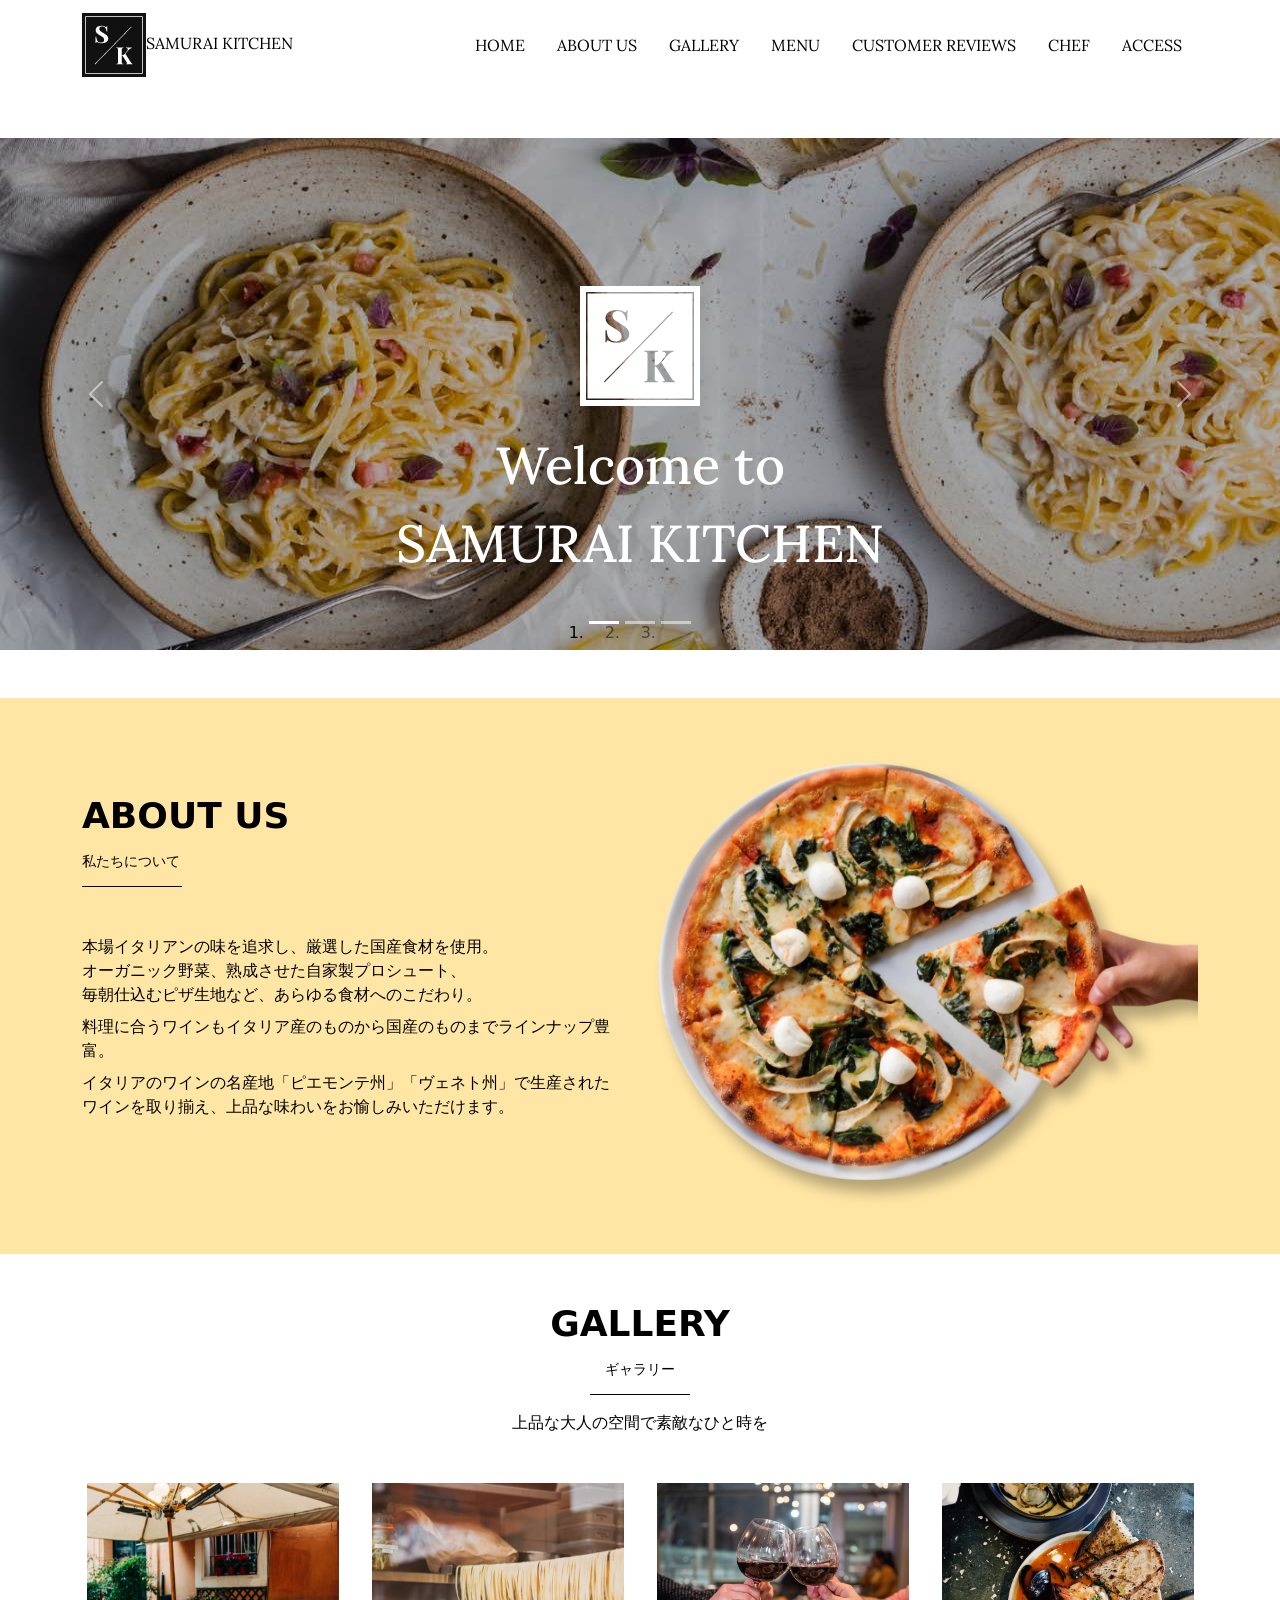
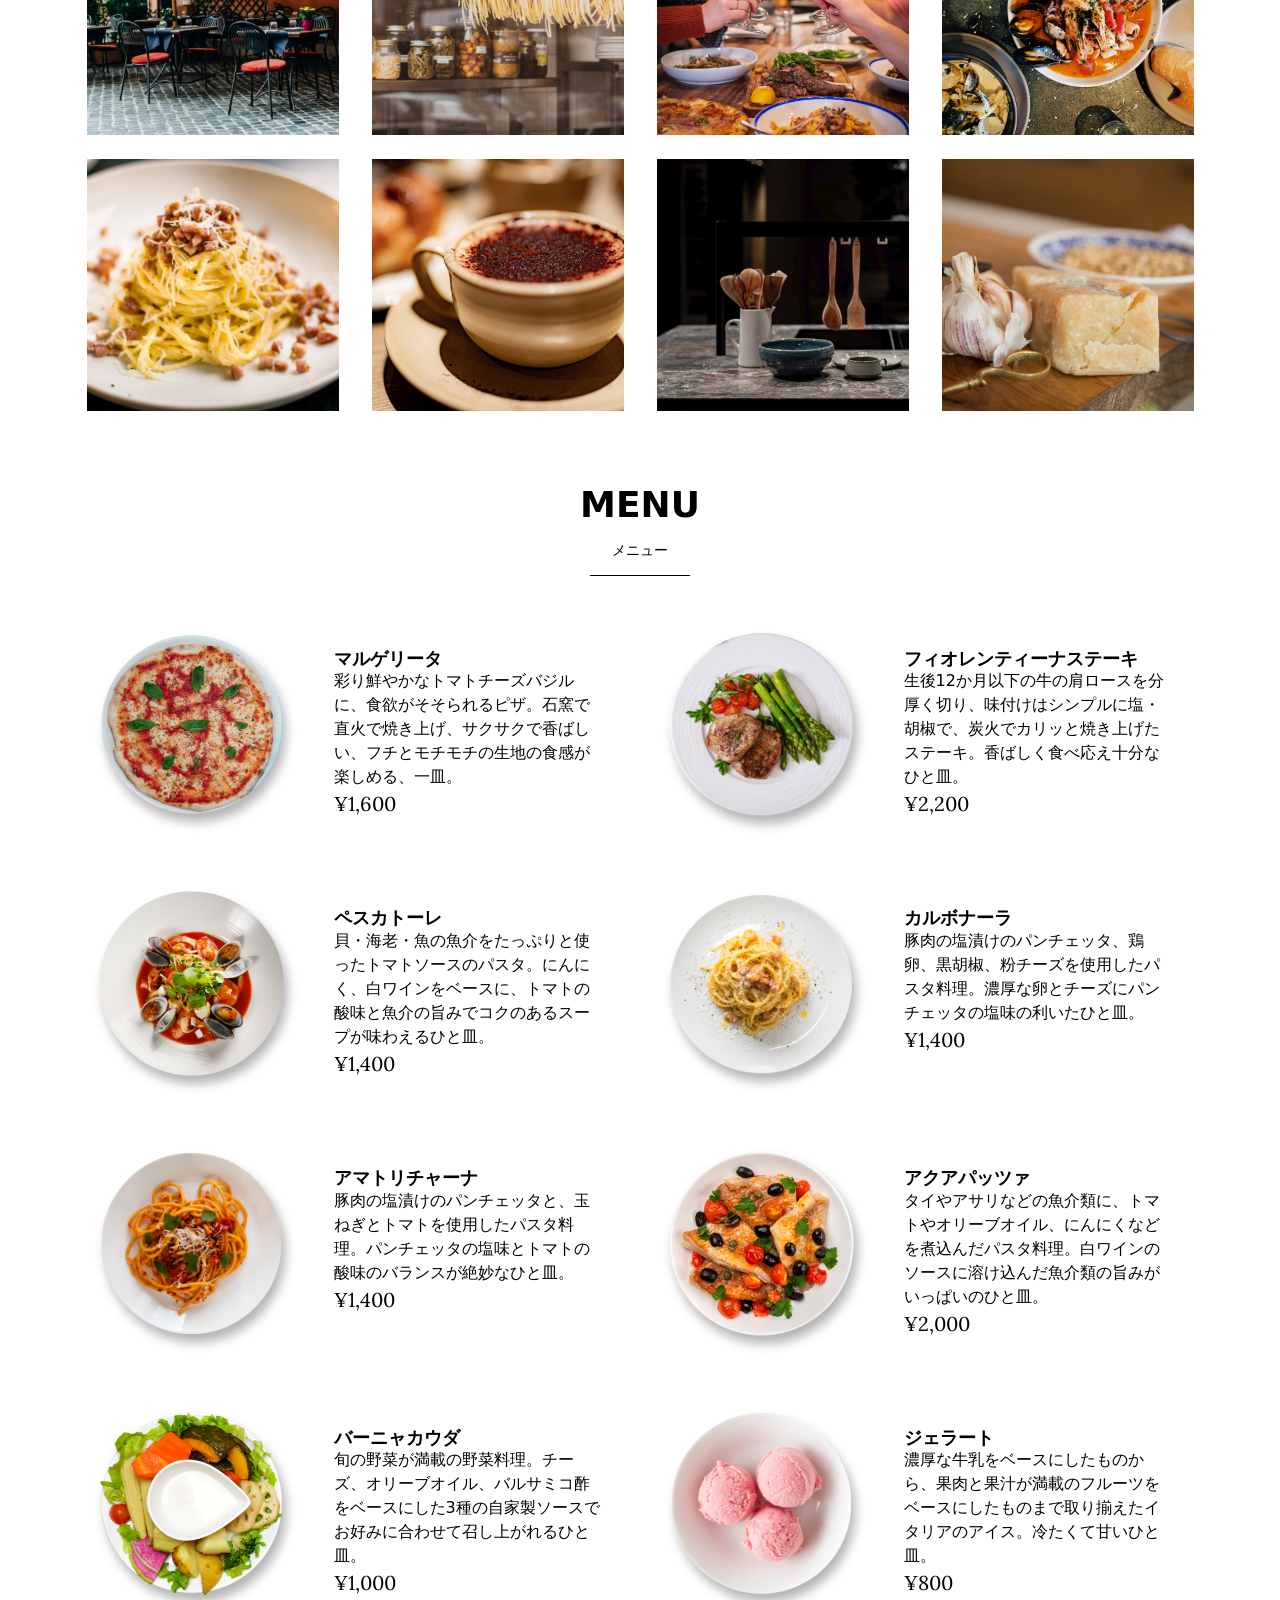
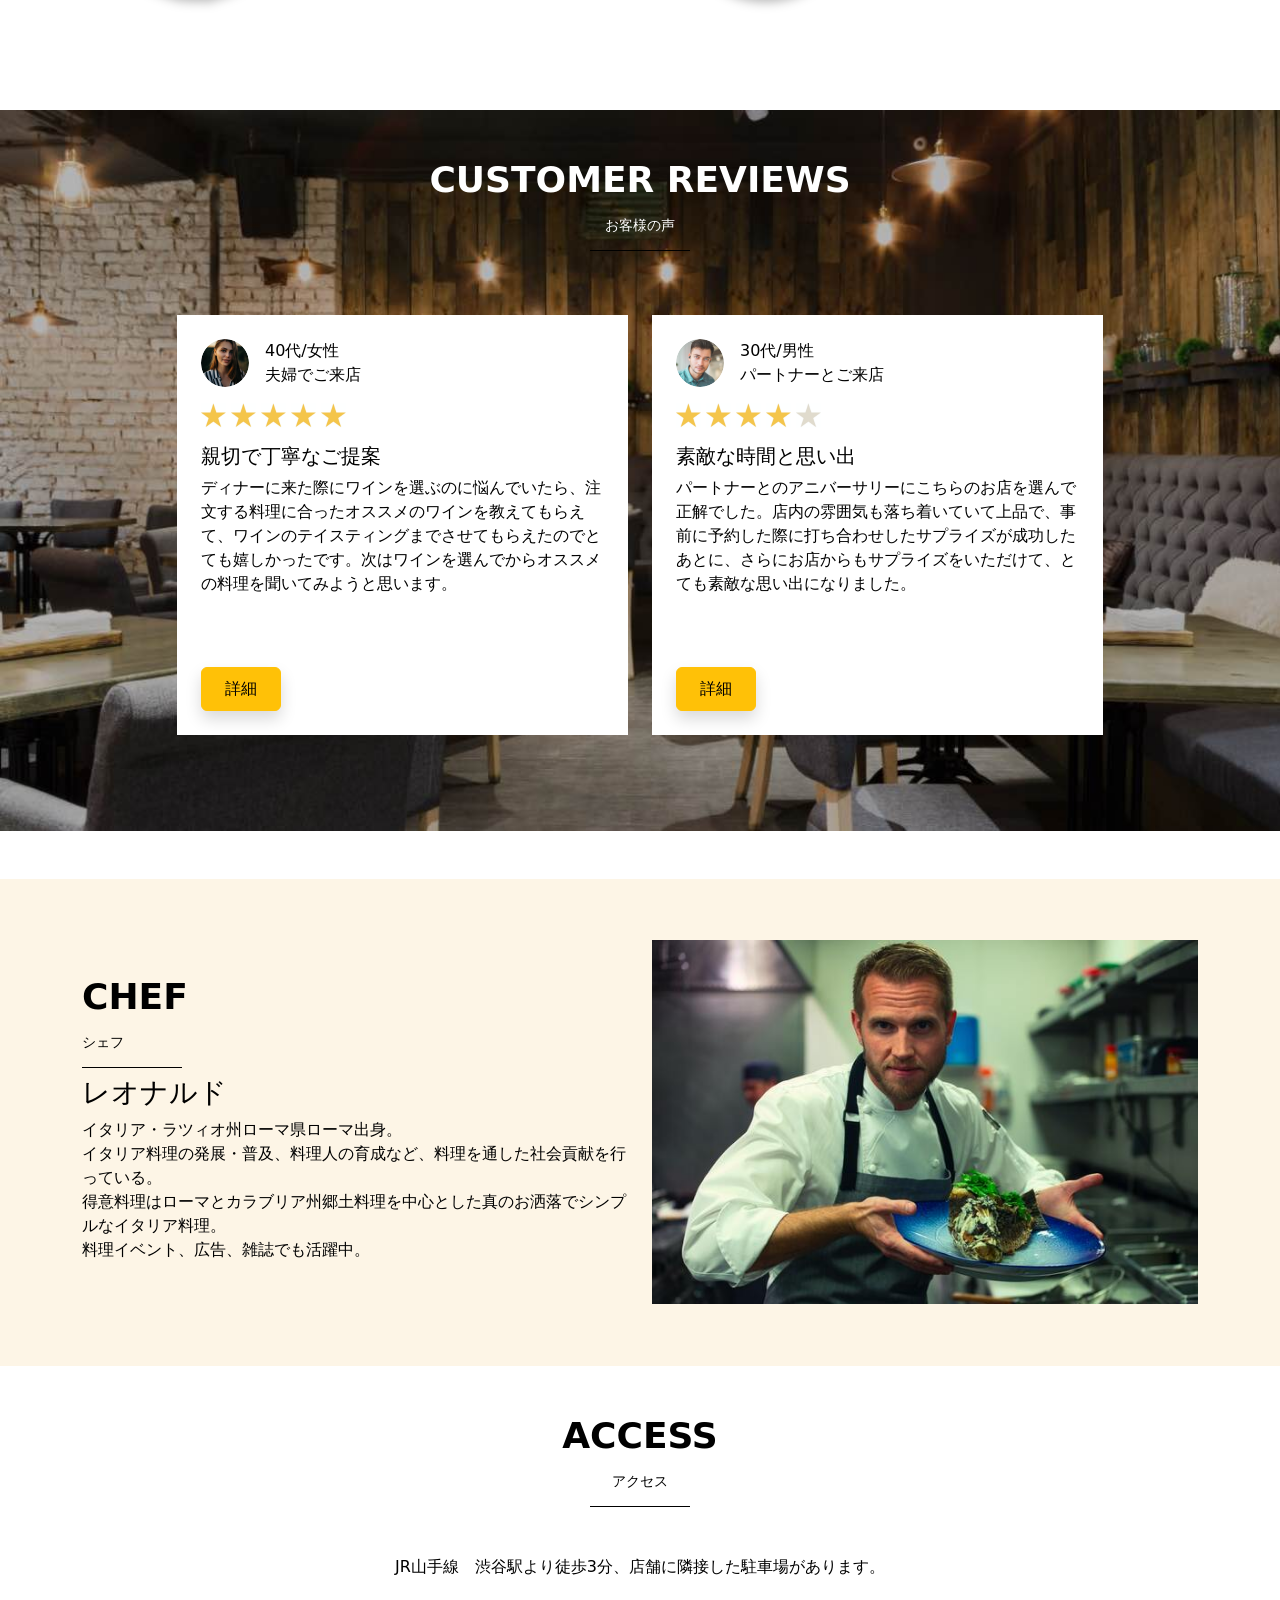
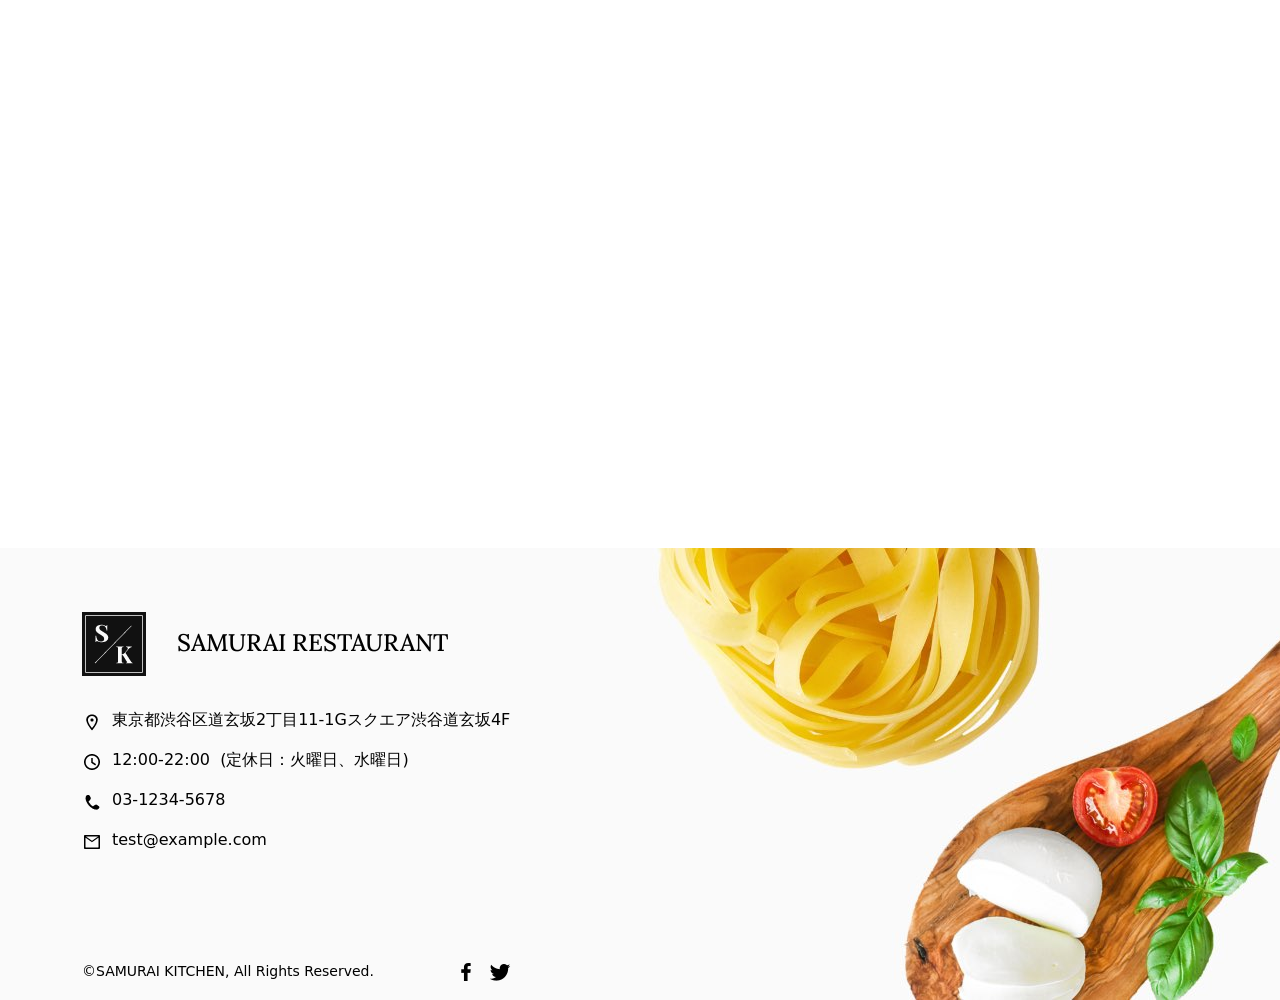
<file: kadai_015/index.html>
<!doctype html>
<html lang="ja">

<head>
  <meta charset="utf-8">
  <meta name="viewport" content="width=device-width, initial-scale=1">
  <meta name="description" content="">
  <meta name="author" content="SAMURAI ENGINEER">
  <title>SAMURAI XD_HTML教材</title>
  <!--  bootstrap.min.cssの読み込み -->
  <!-- 先にBootstrapのCSSを読み込む -->
  <!-- bootstrap.min.cssの読み込み -->
  <link href="https://cdn.jsdelivr.net/npm/bootstrap@5.0.0-beta1/dist/css/bootstrap.min.css" rel="stylesheet"
    integrity="sha384-giJF6kkoqNQ00vy+HMDP7azOuL0xtbfIcaT9wjKHr8RbDVddVHyTfAAsrekwKmP1" crossorigin="anonymous">
  <!--  bootstrap.bundle.min.jsの読み込み -->
  <script src="https://cdn.jsdelivr.net/npm/bootstrap@5.0.0-beta1/dist/js/bootstrap.bundle.min.js"
    integrity="sha384-ygbV9kiqUc6oa4msXn9868pTtWMgiQaeYH7/t7LECLbyPA2x65Kgf80OJFdroafW" crossorigin="anonymous" defer>
  </script>

  <!--  Google Font読み込み -->
  <link rel="preconnect" href="https://fonts.gstatic.com">
  <link href="https://fonts.googleapis.com/css2?family=Lora&display=swap" rel="stylesheet">
  <link href="https://fonts.googleapis.com/css2?family=Noto+Sans+JP:wght@300&display=swap" rel="stylesheet">
  <!--  Font Awesome -->
  <link rel="stylesheet" href="https://use.fontawesome.com/releases/v5.1.0/css/all.css"
    integrity="sha384-lKuwvrZot6UHsBSfcMvOkWwlCMgc0TaWr+30HWe3a4ltaBwTZhyTEggF5tJv8tbt" crossorigin="anonymous">
  <!-- 今回作成する styles.cssの読み込み -->
   <!-- Bootstrapの読み込みのlinkタグよりも後ろに、style.cssを読み込むlinkタグを記述する -->
  <link href="stylesheet/style.css" rel="stylesheet">
  <!--   -->
</head>

<body>
  <main>
    <!--  ナビゲーションバー開始 -->
<nav class="navbar navbar-expand-lg">
      <div class="container mb-5">
       <a class="navbar-brand my_navbar_brand">
         <img class="img-fluid navbar_brand_logo" src="img/site_logo.png" alt="サイトアイコン"><span>SAMURAI KITCHEN</span>
       </a>
       <div class="navbar-toggler hamburger_menu" data-bs-toggle="collapse" data-bs-target="#navbarNav"
         　aria-controls="navbarNav" aria-expanded="false" aria-label="Toggle navigation">
         <input type="checkbox" id="hamburger_btn_check">
         <label for="hamburger_btn_check" class="hamburger_btn">
           <img class="btn_open" src="img/button_open.png" alt="ナビゲーションバーのボタン">
           <img class="btn_close" src="img/button_close.png" alt="ナビゲーションバーのボタン">
         </label>
       </div>
       <div class="collapse navbar-collapse justify-content-end" id="navbarNav">
         <ul class="navbar-nav">
           <li class="nav-item px-2">
             <a class="nav-link my_nav_link my-2" aria-current="page" href="#">HOME</a>
           </li>

           <li class="nav-item px-2">
             <a class="nav-link my_nav_link my-2" href="#about">ABOUT US</a>
           </li>

           <li class="nav-item px-2">
             <a class="nav-link my_nav_link my-2" href="#gallery">GALLERY</a>
           </li>

           <li class="nav-item px-2">
             <a class="nav-link my_nav_link my-2" href="#menu">MENU</a>
           </li>

           <li class="nav-item px-2">
             <a class="nav-link my_nav_link my-2" href="#review">CUSTOMER REVIEWS</a>
           </li>

           <li class="nav-item px-2">
             <a class="nav-link my_nav_link my-2" href="#chef">CHEF</a>
           </li>

           <li class="nav-item px-2">
             <a class="nav-link my_nav_link my-2" href="#access">ACCESS</a>
           </li>
             
         </ul>
       </div>
     </div>
   </nav>

    <!--  ナビゲーションバー終了 -->

    <!--  カルーセル開始 -->
    <!-- カルーセル部分 -->
    <!-- idのmyCarouselはインジケーター部分のdata-bs-targetと紐付く必要がある。mb-5で下方向に余白追加。 -->
    <div id="myCarousel" class="carousel slide mb-5" data-bs-ride="carousel">
      <!-- インジケーター部分 -->
       <ol class="carousel-indicators">
<!-- この箇所と前述のidは紐付いている。data-bs-slide-toの番号がカルーセルの順番。 -->
       <li data-bs-target="#myCarousel" data-bs-slide-to="0" class="active"></li>
       <li data-bs-target="#myCarousel" data-bs-slide-to="1"></li>
       <li data-bs-target="#myCarousel" data-bs-slide-to="2"></li>
       </ol>

       <!-- carousel-inner：カルーセルのキャプションと背景画像の部分。現在は1枚目だけ表示。 -->
        <div class="carousel-inner">
          <div class="carousel-item active">
            <img src="img/slider-1.jpg" alt="SAMURAI KITCHEN-1">
            <!-- 親要素 -->
            <div class="carousel-caption">

              <!-- h1タグは carousel-caption クラスの子要素 中に入っているので -->
              <h1 class="my_carousel_caption">
                Welcome to<br>
                SAMURAI KITCHEN
              </h1>
            </div>
          </div>

          <div class="carousel-item">
            <img src="img/slider-2.jpg" alt="サンプル画像">
            <div class="carousel-caption">
              <h1 class="my_carousel_caption">
              The fabulous combination of&nbsp;wine&nbsp;and&nbsp;food
              </h1>
            </div>
          </div>
        <div class="carousel-item">
          <img src="img/slider-3.jpg" alt="サンプル画像">
          <div class="carousel-caption">
            <h1 class="my_carousel_caption">Get the Italian taste<br>
              at the SAMURAI&nbsp;KITCHEN
            </h1>
          </div>
        </div>
        </div>
    <!-- コントロールボタン 左側 -->
     <a class="carousel-control-prev" href="#myCarousel" role="button" data-bs-slide="prev">
       <span class="carousel-control-prev-icon" aria-hidden="true"></span>
       <span class="visually-hidden">Previous</span>
     </a>

     <!-- コントロールボタン 右側 -->
     <a class="carousel-control-next" href="#myCarousel" role="button" data-bs-slide="next">
       <span class="carousel-control-next-icon" aria-hidden="true"></span>
       <span class="visually-hidden">Next</span>
     </a>
    </div>

    <!--  カルーセル終了 -->

    <!--  アバウトセクション開始 -->
    <section class="about_us_bg" id="about">
  <div class="container py-5 mb-5">
    <div class="row">
      <div class="col-lg-6 text-left">
        <div class="py-5">
          <h2 class="section_title about mb-5">
            ABOUT US
          </h2>
          <p class="mb-2">
            本場イタリアンの味を追求し、厳選した国産食材を使用。<br>
            オーガニック野菜、熟成させた自家製プロシュート、<br>
            毎朝仕込むピザ生地など、あらゆる食材へのこだわり。<br>
          </p>
          <p class="mb-2">
            料理に合うワインもイタリア産のものから国産のものまでラインナップ豊富。<br>
          </p>
          <p class="mb-2">
            イタリアのワインの名産地「ピエモンテ州」「ヴェネト州」で生産された<br>
            ワインを取り揃え、上品な味わいをお愉しみいただけます。<br>
          </p>
        </div>
      </div>
      <div class="col-lg-6">
        <img src="img/img-about-us.png" class="img-fluid" alt="pizza">
      </div>
    </div>
  </div>
</section>
    <!--  アバウトセクション終了 -->

    <!--  ギャラリーセクション開始 -->
    <section id="gallery">
      <div class="container mb-5">
        <h2 class="mb-3 section_title gallery text-center">GALLERY</h2>
        <p class="text-center mb-5">
          上品な大人の空間で素敵なひと時を
        </p>

        <div class="row">
          <div class="col-6 col-lg-3 mb-4 d-flex justify-content-center">
            <img class="img-fluid" src="img/gallery-1.jpg" alt="サンプル画像">
          </div>
          <div class="col-6 col-lg-3 mb-4 d-flex justify-content-center">
            <img class="img-fluid" src="img/gallery-2.jpg" alt="サンプル画像">
          </div>
          <div class="col-6 col-lg-3 mb-4 d-flex justify-content-center">
            <img class="img-fluid" src="img/gallery-3.jpg" alt="サンプル画像">
          </div>
          <div class="col-6 col-lg-3 mb-4 d-flex justify-content-center">
            <img class="img-fluid" src="img/gallery-4.jpg" alt="サンプル画像">
          </div>
          <div class="col-6 col-lg-3 mb-4 d-flex justify-content-center">
            <img class="img-fluid" src="img/gallery-5.jpg" alt="サンプル画像">
          </div>
          <div class="col-6 col-lg-3 mb-4 d-flex justify-content-center">
            <img class="img-fluid" src="img/gallery-6.jpg" alt="サンプル画像">
          </div>
          <div class="col-6 col-lg-3 mb-4 d-flex justify-content-center">
            <img class="img-fluid" src="img/gallery-7.jpg" alt="サンプル画像">
            </div>
            <div class="col-6 col-lg-3 mb-4 d-flex justify-content-center">
            <img class="img-fluid" src="img/gallery-8.jpg" alt="サンプル画像">
          </div>
        
        </div>
      </div>

    </section>
    <!--  ギャラリーセクション終了 -->

    <!--  メニューセクション -->
    <section id="menu">
      <div class="container">
        <div class="row">
          <div class="col-lg-12">
            <h2 class="section_title menu text-center mb-5">MENU</h2>
          </div>
        </div>
      </div>

      <div class="container mb-5">
        <div class="row">
          <div class="col-12 col-lg-6">
            <div class="row g-0 mb-4">
              <div class="col-12 col-lg-5 text-center">
                <img src="img/margherita.png" class="img-fluid" alt="マルゲリータ">
              </div>
              <div class="col-12 col-lg-7 p-4">
              <h4 class="mb-0 menu_title">マルゲリータ</h4>
                <p class="my-auto">彩り鮮やかなトマトチーズバジルに、食欲がそそられるピザ。石窯で直火で焼き上げ、サクサクで香ばしい、フチとモチモチの生地の食感が楽しめる、一皿。</p>
                <p class="menu_price">¥1,600</p>
              </div>
            </div>
          </div>

          <div class="col-12 col-lg-6">
            <div class="row g-0 mb-4">
              <div class="col-12 col-lg-5 text-center">
              <img src="img/steak.png" class="img-fluid" alt="フィオレンティーナステーキ">
              </div>
              <div class="col-12 col-lg-7 p-4">
                <h4 class="mb-0 menu_title">フィオレンティーナステーキ</h4>
                <p class="my-auto">生後12か月以下の牛の肩ロースを分厚く切り、味付けはシンプルに塩・胡椒で、炭火でカリッと焼き上げたステーキ。香ばしく食べ応え十分なひと皿。</p>
                <p class="menu_price">¥2,200</p>
              </div>
            </div>
          </div>

          <div class="col-12 col-lg-6">
            <div class="row g-0 mb-4">
              <div class="col-12 col-lg-5 text-center">
                <img src="img/pescatore.png" class="img-fluid" alt="ペスカトーレ">
              </div>
              <div class="col-12 col-lg-7 p-4">
                <h4 class="mb-0 menu_title">ペスカトーレ</h4>
                <p class="my-auto">貝・海老・魚の魚介をたっぷりと使ったトマトソースのパスタ。にんにく、白ワインをベースに、トマトの酸味と魚介の旨みでコクのあるスープが味わえるひと皿。</p>
                <p class="menu_price">¥1,400</p>
              </div>
            </div>
          </div>

          <div class="col-12 col-lg-6">
            <div class="row g-0 mb-4">
              <div class="col-12 col-lg-5 text-center">
                <img src="img/carbonara.png" class="img-fluid" alt="カルボナーラ">
              </div>
              <div class="col-12 col-lg-7 p-4">
                <h4 class="mb-0 menu_title">カルボナーラ</h4>
                <p class="my-auto">豚肉の塩漬けのパンチェッタ、鶏卵、黒胡椒、粉チーズを使用したパスタ料理。濃厚な卵とチーズにパンチェッタの塩味の利いたひと皿。</p>
                <p class="menu_price">¥1,400</p>
              </div>
            </div>
          </div>

          <div class="col-12 col-lg-6">
            <div class="row g-0 mb-4">
              <div class="col-12 col-lg-5 text-center">
                <img src="img/amatriciana.png" class="img-fluid" alt="アマトリチャーナ">
              </div>
              <div class="col-12 col-lg-7 p-4">
                <h4 class="mb-0 menu_title">アマトリチャーナ</h4>
                <p class="my-auto">豚肉の塩漬けのパンチェッタと、玉ねぎとトマトを使用したパスタ料理。パンチェッタの塩味とトマトの酸味のバランスが絶妙なひと皿。</p>
                <p class="menu_price">¥1,400</p>
              </div>
            </div>
          </div>

          <div class="col-12 col-lg-6">
            <div class="row g-0 mb-4">
              <div class="col-12 col-lg-5 text-center">
                <img src="img/acqua-pazza.png" class="img-fluid" alt="アクアパッツァ">
              </div>
              <div class="col-12 col-lg-7 p-4">
                <h4 class="mb-0 menu_title">アクアパッツァ</h4>
                <p class="my-auto">タイやアサリなどの魚介類に、トマトやオリーブオイル、にんにくなどを煮込んだパスタ料理。白ワインのソースに溶け込んだ魚介類の旨みがいっぱいのひと皿。</p>
                <p class="menu_price">¥2,000</p>
              </div>
            </div>
          </div>

          <div class="col-12 col-lg-6">
            <div class="row g-0 mb-4">
              <div class="col-12 col-lg-5 text-center">
                <img src="img/bagna-cauda.png" class="img-fluid" alt="バーニャカウダ">
              </div>
              <div class="col-12 col-lg-7 p-4">
                <h4 class="mb-0 menu_title">バーニャカウダ</h4>
                <p class="my-auto">旬の野菜が満載の野菜料理。チーズ、オリーブオイル、バルサミコ酢をベースにした3種の自家製ソースでお好みに合わせて召し上がれるひと皿。</p>
                <p class="menu_price">¥1,000</p>
              </div>
            </div>
          </div>

          <div class="col-12 col-lg-6">
            <div class="row g-0 mb-4">
              <div class="col-12 col-lg-5 text-center">
                <img src="img/gelato.png" class="img-fluid" alt="ジェラート">
              </div>
              <div class="col-12 col-lg-7 p-4">
                <h4 class="mb-0 menu_title">ジェラート</h4>
                <p class="my-auto">濃厚な牛乳をベースにしたものから、果肉と果汁が満載のフルーツをベースにしたものまで取り揃えたイタリアのアイス。冷たくて甘いひと皿。</p>
                <p class="menu_price">¥800</p>
              </div>
            </div>
          </div>
        </div>
      </div>
    </section>
  
    <!--  メニューセクション終了 -->

       <!-- レビューセクション開始 -->
    <section id="review">

     <!-- review_wrapper で背景画像を設定します -->
     <div class="review_wrapper">

       <!-- container部分 -->
       <div class="container py-5 mb-5">

         <!-- 中央揃えでタイトルを表示 -->
         <div class="text-center mb-5">
           <h2 class="section_title review text-center text-white">CUSTOMER REVIEWS</h2>
         </div>

         <!-- row部分：左右のカラムを中央揃え -->
         <div class="row pb-5 justify-content-center">

           <!-- 左側カラム -->
           <div class="col-12 col-lg-5 mt-3">

             <!-- 背景を白色に設定 -->
             <div class="bg-white h_420">

               <!-- 内側にパディング4 -->
               <div class="p-4">

                 <!-- 顔写真と年齢などのテキストはd-flexで横並びにする　中央揃え -->
                 <div class="d-flex align-items-center">
                   <!-- お客様の画像を配置 -->
                   <img src="img/customer-woman.png" class="reviewer_img" alt="サンプル画像">
                   <div>
                     <!-- お客様情報のテキスト -->
                     <p class="my-0">40代/女性</p>
                     <p class="my-0">夫婦でご来店</p>
                   </div>
                 </div>

                 <div class="my-3">
                   <!-- 星の画像を表示 -->
                   <img src="img/star-point.png" class="star_img" alt="star">
                   <img src="img/star-point.png" class="star_img" alt="star">
                   <img src="img/star-point.png" class="star_img" alt="star">
                   <img src="img/star-point.png" class="star_img" alt="star">
                   <img src="img/star-point.png" class="star_img" alt="star">
                 </div>

                 <!-- レビュータイトル -->
                 <h5>親切で丁寧なご提案</h5>
                 <!-- レビュー内容 -->
                 <p>
                   ディナーに来た際にワインを選ぶのに悩んでいたら、注文する料理に合ったオススメのワインを教えてもらえて、ワインのテイスティングまでさせてもらえたのでとても嬉しかったです。次はワインを選んでからオススメの料理を聞いてみようと思います。
                 </p>

                 <!-- 黄色のボタンを配置 -->
                 <button type="button" class="btn btn-warning shadow fix_bottom">詳細</button>
               </div>
             </div>
           </div>

           <!-- 右側カラム：左側カラムと内容が同じなので説明は省略 -->
           <div class="col-12 col-lg-5 mt-3">
             <div class="bg-white h_420">
               <div class="p-4">
                 <div class="d-flex align-items-center">
                   <img src="img/customer-man.png" class="reviewer_img" alt="サンプル画像">
                   <div>
                     <p class="my-0">30代/男性</p>
                     <p class="my-0">パートナーとご来店</p>
                   </div>
                 </div>
                 <div class="my-3">
                   <img src="img/star-point.png" class="star_img" alt="star">
                   <img src="img/star-point.png" class="star_img" alt="star">
                   <img src="img/star-point.png" class="star_img" alt="star">
                   <img src="img/star-point.png" class="star_img" alt="star">
                   <img src="img/star-no-point.png" class="star_img" alt="no-star">
                 </div>
                 <h5>素敵な時間と思い出</h5>
                 <p>
                   パートナーとのアニバーサリーにこちらのお店を選んで正解でした。店内の雰囲気も落ち着いていて上品で、事前に予約した際に打ち合わせしたサプライズが成功したあとに、さらにお店からもサプライズをいただけて、とても素敵な思い出になりました。
                 </p>
                 <button type="button" class="btn btn-warning shadow fix_bottom">詳細</button>
               </div>
             </div>
           </div>
         </div>
       </div>
     </div>
    </section>
   
    <!--  レビューセクション終了 -->

    <!-- シェフセクション開始 -->
     <section class="chef_us_bg" id="chef">
      <div class="container py-5 mb-5">
        <div class="row align-items-center">
          <div class="col-lg-6 text-left">
           <div class="py-5">
             <h2 class="section_title chef mb-2">
              CHEF
             </h2>

            <h3>レオナルド</h3>
            <p class="mb-2">
              イタリア・ラツィオ州ローマ県ローマ出身。<br>
              イタリア料理の発展・普及、料理人の育成など、料理を通した社会貢献を行っている。<br>
              得意料理はローマとカラブリア州郷土料理を中心とした真のお洒落でシンプルなイタリア料理。<br> 
              料理イベント、広告、雑誌でも活躍中。<br>
            </p>
            </div>
          </div>
      
      <div class="col-lg-6">
        <img src="img/chef.jpg" class="img-fluid" alt="chef">
      </div>
     </div> 
  </div>
     </section>

    <!--  アクセスセクション開始 -->
    <section id="access">
      <div class="container">
        <div class="row">
          <div class="col-lg-12 text-center mb-5">
            <h2 class="section_title text-center access mb-5">ACCESS</h2>
            <p>JR山手線　渋谷駅より徒歩3分、店舗に隣接した駐車場があります。</p>
          </div>
        </div>
      </div>
      <div class="container mb-5 px-2">
        <iframe
          src="https://www.google.com/maps/embed?pb=!1m18!1m12!1m3!1d12967.114087343349!2d139.687349334065!3d35.657827993593834!2m3!1f0!2f0!3f0!3m2!1i1024!2i768!4f1.1!3m3!1m2!1s0x6018f5209bb80c49%3A0x7abbc1a9d7d575eb!2z5qCq5byP5Lya56S-5L6N!5e0!3m2!1sja!2sjp!4v1623882550231!5m2!1sja!2sjp"
          class="w-100" style="height: 50vh;" loading="lazy"></iframe>
        </div>
    </section>
    <!--  アクセスセクション終了 -->


    <!--  フッター開始 -->
    <footer id="footer">
      <div class="container">
        <div class="row">

          <div class="col-12 col-lg-6 position-relative">

            <div class="row pt-5">
              <div class="col-lg-2 text-center my-3">
                <img class="img-fluid footer_brand_logo" src="img/site_logo.png" alt="サンプル画像">
              </div>
          <div class="col-lg-10 align-self-center my-3">
            <h2 class="m-0 footer_text">SAMURAI RESTAURANT</h2>
          </div>
        </div>
        <div class="restaurant_info py-3">
          <div class="d-flex mb-3">
            <img src="img/icon-Marker.png" alt="marker">
            <p class="p-0 m-0">東京都渋谷区道玄坂2丁目11-1Gスクエア渋谷道玄坂4F</p>
          </div>
          <div class="d-flex mb-3">
            <img src="img/icon-Clock.png" alt="clock">
            <p class="p-0 m-0">12:00-22:00&nbsp;&nbsp;(定休日：火曜日、水曜日)</p>
          </div>
          <div class="d-flex mb-3">
            <img src="img/icon-Phone.png" alt="phone">
            <p class="p-0 m-0">03-1234-5678</p>
          </div>
          <div class="d-flex mb-3">
            <img src="img/icon-Mail.png" alt="mail">
            <p class="p-0 m-0">test@example.com</p>
          </div>
        </div>
        <div class="copy_right align-items-center">
          <p>
            ©SAMURAI KITCHEN, All Rights Reserved.
          </p>

          <img src="img/icon-facebook.png" class="sns_img" alt="facebook">
          <img src="img/icon-twitter.png" class="sns_img" alt="twitter">
        </div>
      </div>
      <div class="col-12 col-lg-6 d-none d-lg-block">
        <img src="img/background-footer.jpg" alt="背景画像">

      </div>
    </div>
  </div>

</footer>
    <!--  フッター終了 -->
</file>
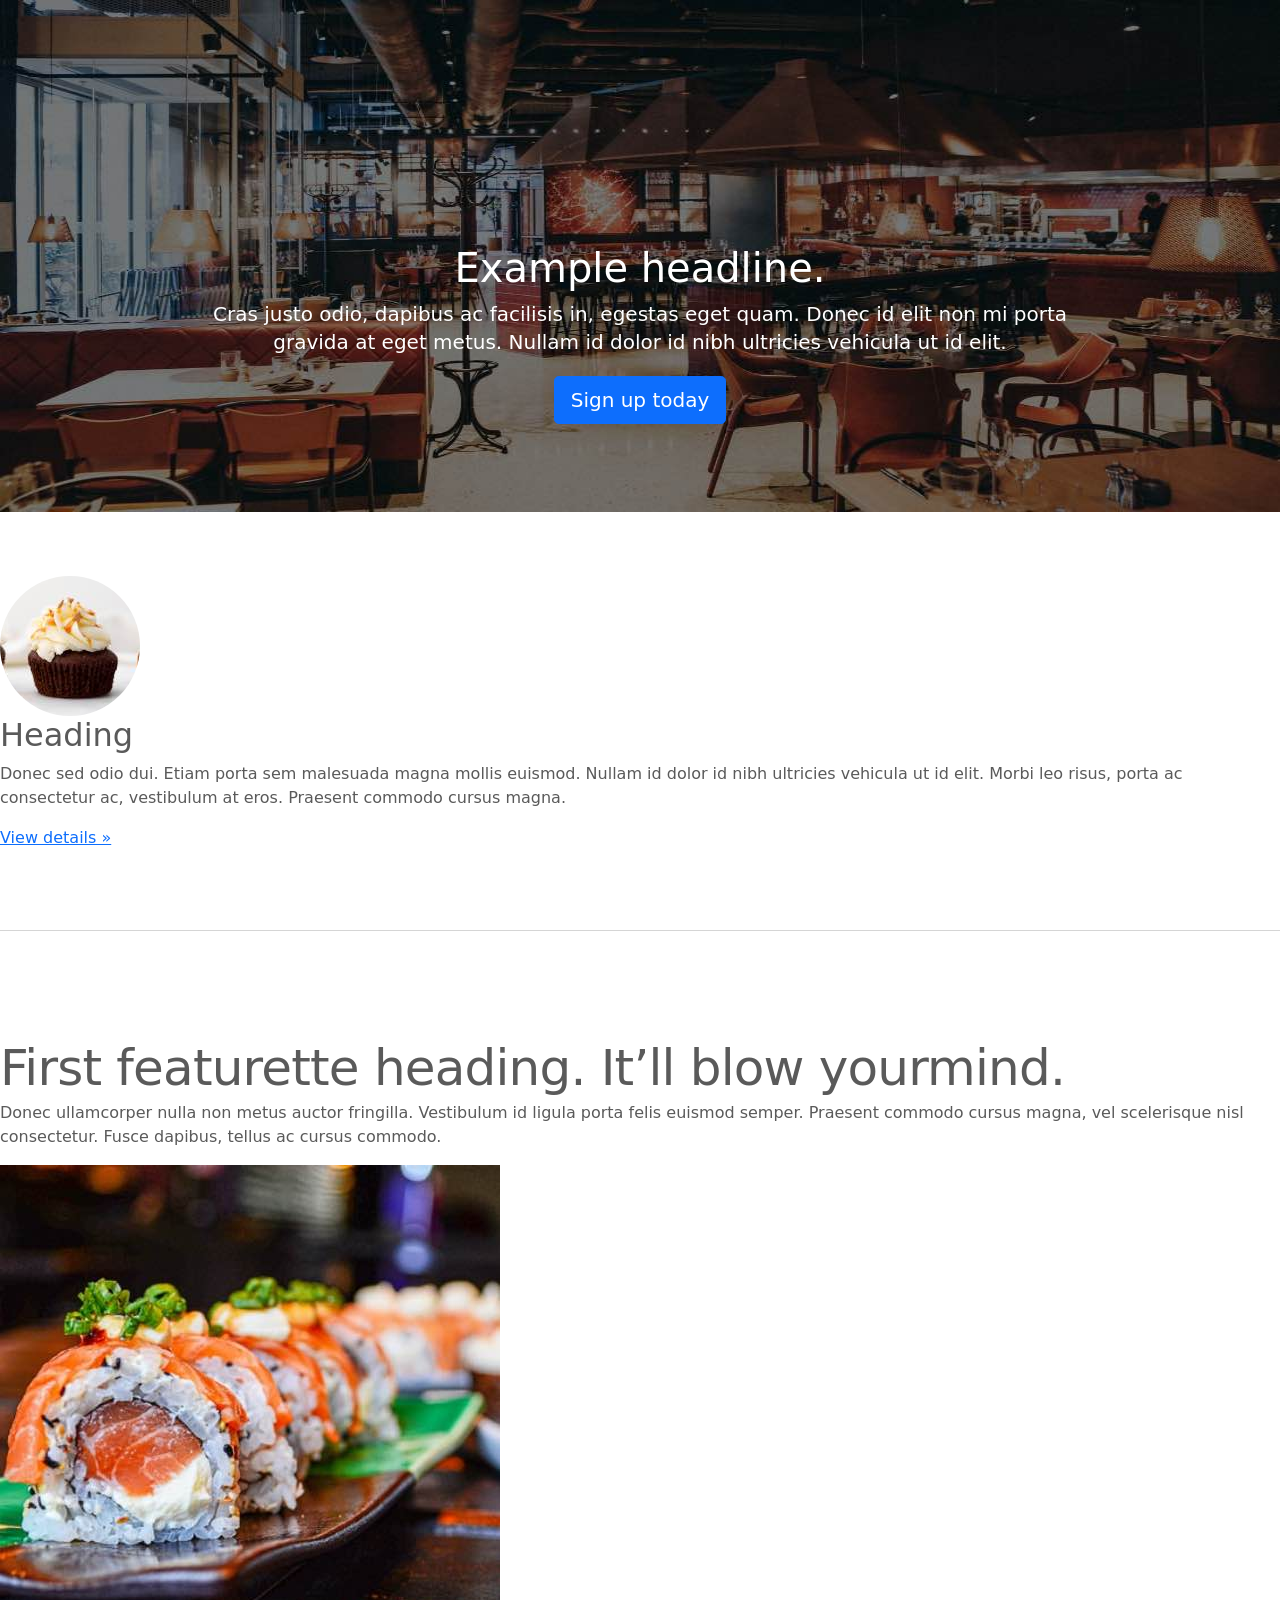
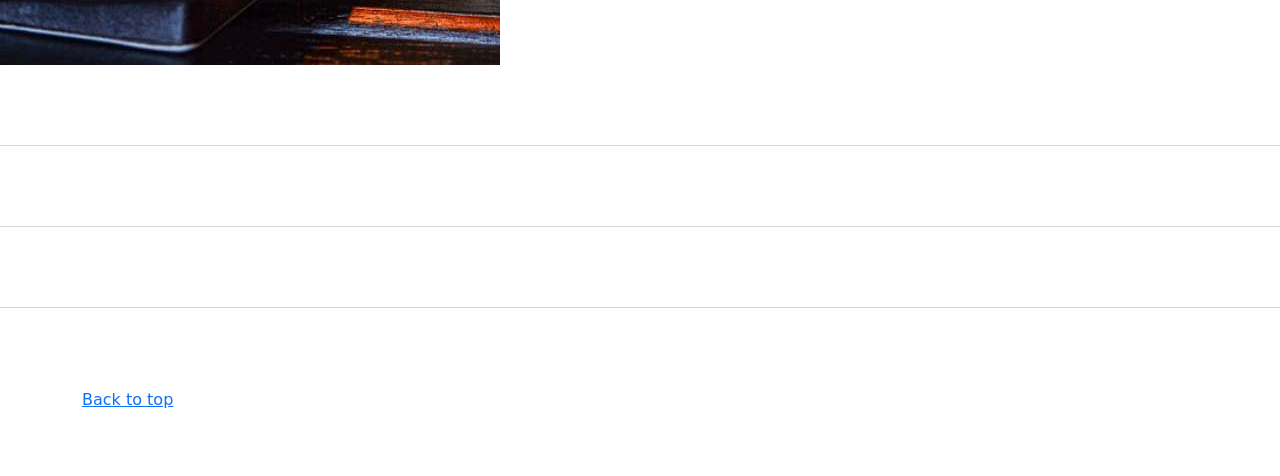
<file: kadai_003/code_for_bootstrap_practice/index_for_student.html>
<!doctype html>
<html lang="en">
  <head>
    <meta charset="utf-8">
    <meta name="viewport" content="width=device-width, initial-scale=1">
    <meta name="description" content="">
    <meta name="author" content="Mark Otto, Jacob Thornton, and Bootstrap contributors">
    <meta name="generator" content="Hugo 0.79.0">
    <title>Carousel Template · Bootstrap v5.0</title>
    <link rel="canonical" href="https://getbootstrap.com/docs/5.0/examples/carousel/">
    <!-- ************************************************ bootstrap.min.cssの読み込み -->
    <link href="dist/css/bootstrap.min.css" rel="stylesheet">
    <!-- ************************************************ carousel.cssの読み込み -->
    <link href="carousel.css" rel="stylesheet">
    <!-- ************************************************ bootstrap.bundle.min.jsの読み込み -->
    <script src="dist/js/bootstrap.bundle.min.js" defer></script>
  </head>
  <body>
    <main>
      <!-- ************************************************ カールセル開始 -->
    <div id="carouselExampleIndicators" class="carousel slide" data-bs-ride="carousel">
      <div class="carousel-inner">
        <div class="carousel-item active">
          <img src="img/top_1.jpg" class="d-block w-100" alt="サンプル画像1">
          <div class="container">
              <div class="carousel-caption">
               <h1>Example headline.</h1>
                <p>Cras justo odio, dapibus ac facilisis in, egestas eget quam. Donec id elit non mi porta gravida at eget
                  metus. Nullam id dolor id nibh ultricies vehicula ut id elit.</p>
                <p><a class="btn btn-lg btn-primary" href="#" role="button">Sign up today</a></p>
               </div>
              </div> 
           </div>     
        <div class="carousel-item">
          <img src="img/top_2.jpg" class="d-block w-100" alt="サンプル画像2">
           <div class="container">
              <div class="carousel-caption">
              <h1>Example headline.</h1>
                <p>Cras justo odio, dapibus ac facilisis in, egestas eget quam. Donec id elit non mi porta gravida at eget
                  metus. Nullam id dolor id nibh ultricies vehicula ut id elit.</p>
                <p><a class="btn btn-lg btn-primary" href="#" role="button">Sign up today</a></p>
             </div>
            </div>
        </div> 
       <div class="carousel-item">
        <img src="img/top_3.jpg" class="d-block w-100" alt="サンプル画像3">
        <div class="container">
              <div class="carousel-caption">
                <h1>Example headline.</h1>
                <p>Cras justo odio, dapibus ac facilisis in, egestas eget quam. Donec id elit non mi porta gravida at eget
                  metus. Nullam id dolor id nibh ultricies vehicula ut id elit.</p>
                <p><a class="btn btn-lg btn-primary" href="#" role="button">Sign up today</a></p>
              </div>
            </div>
         </div>
      </div>
     </div>
     
      <!-- ************************************************ カールセル終了 -->
      <!-- <div class="container marketing"> -->
      <div class="">
        <!-- <div class="row"> -->
        <div class="">
          <!-- <div class="col-lg-4"> -->
          <div class="">
            <img src="img/cake.jpg" class="rounded-circle" alt="サンプル画像2">
            <h2>Heading</h2>
            <p>Donec sed odio dui. Etiam porta sem malesuada magna mollis euismod. Nullam id dolor id nibh ultricies
              vehicula ut id elit. Morbi leo risus, porta ac consectetur ac, vestibulum at eros. Praesent commodo cursus
              magna.</p>
            <!-- <p><a class="btn btn-secondary" href="#" role="button">View details &raquo;</a></p> -->
            <p><a class="" href="#" role="button">View details &raquo;</a></p>
          </div>
        </div>
        <hr class="featurette-divider">
        <!-- <div class="row"> -->
        <div class="">
          <!-- <div class="col-md-7"> -->
          <div class="">
            <!-- <h2 class="featurette-heading">First featurette heading. <span class="text-muted">It’ll blow yourmind.</span> -->
            <h2 class="featurette-heading">First featurette heading. <span class="">It’ll blow yourmind.</span></h2>
            <!-- <p class="lead">Donec ullamcorper nulla non metus auctor fringilla. Vestibulum id ligula porta felis
              euismod
              semper. Praesent commodo cursus magna, vel scelerisque nisl consectetur. Fusce dapibus, tellus ac cursus
              commodo.</p> -->
            <p class="">
              Donec ullamcorper nulla non metus auctor fringilla. Vestibulum id ligula porta felis
              euismod
              semper. Praesent commodo cursus magna, vel scelerisque nisl consectetur. Fusce dapibus, tellus ac cursus
              commodo.
            </p>
          </div>
          <!-- <div class="col-md-5"> -->
          <div class="">
            <!-- <img src="img/sushi.jpg" class="img-fluid" alt=""> -->
            <img src="img/sushi.jpg" class="" alt="サンプル画像3">
          </div>
        </div>
        <hr class="featurette-divider">
        <!-- ここにもう一つ左右を反転させたものを作ります。 -->
        <hr class="featurette-divider">
        <!-- ここにもう一つ左右を反転させたものを作ります。 -->
        <hr class="featurette-divider">
        <footer class="container">
          <!-- <p class="float-end"><a href="#">Back to top</a></p> -->
          <p class=""><a href="#">Back to top</a></p>
        </footer>
      </div>
    </main>
  </body>

</html>
</file>
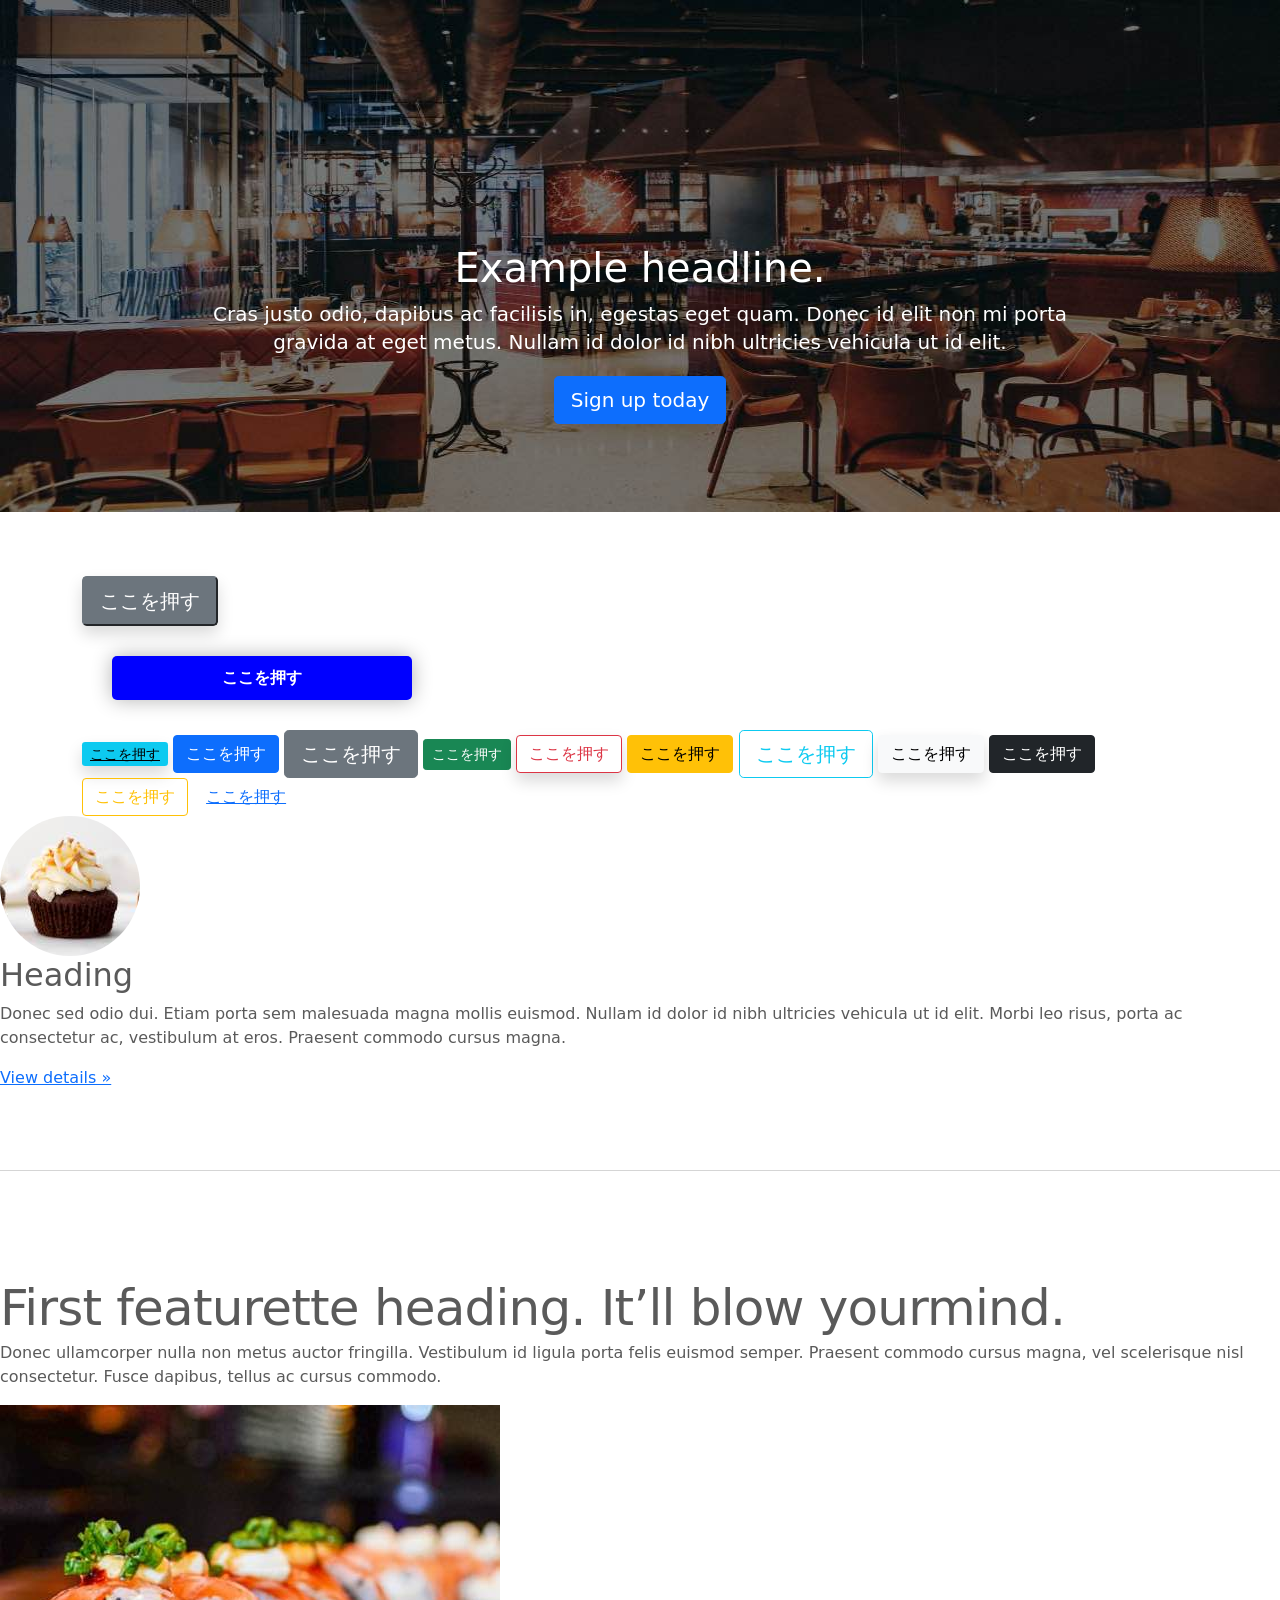
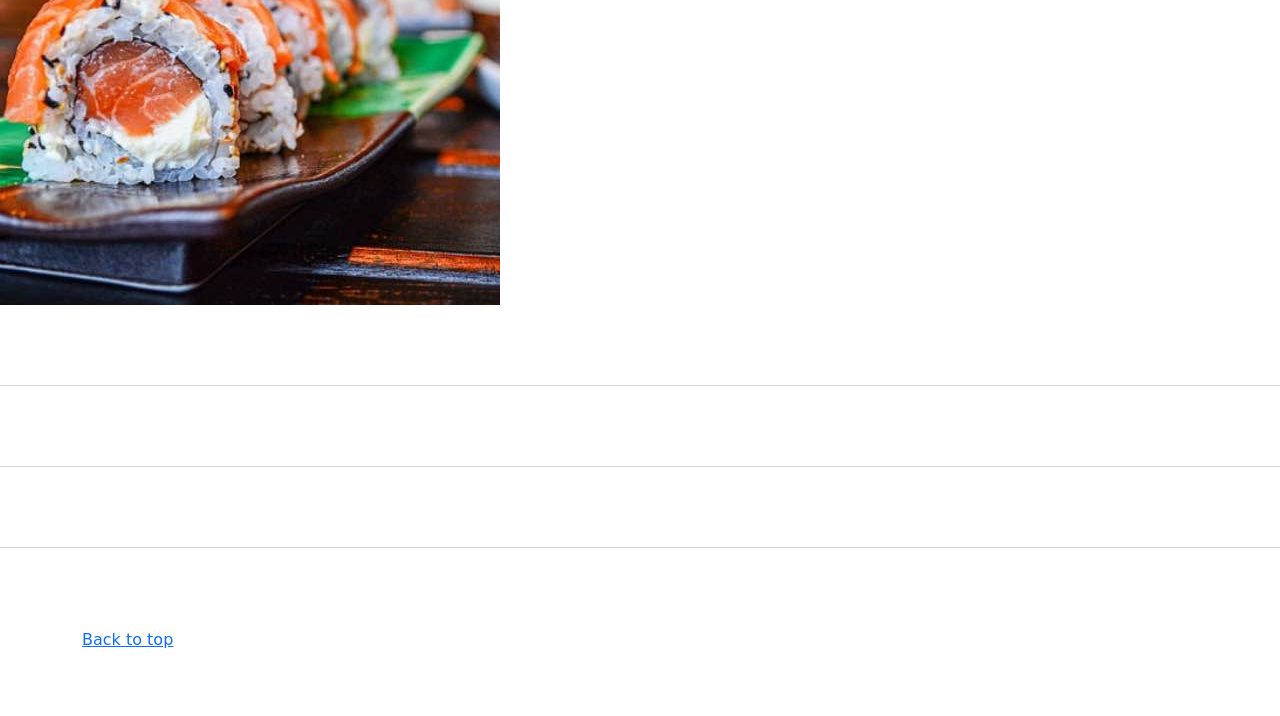
<file: kadai_004/code_for_bootstrap_practice/index_for_student.html>
<!doctype html>
<html lang="en">
  <head>
    <meta charset="utf-8">
    <meta name="viewport" content="width=device-width, initial-scale=1">
    <meta name="description" content="">
    <meta name="author" content="Mark Otto, Jacob Thornton, and Bootstrap contributors">
    <meta name="generator" content="Hugo 0.79.0">
    <title>Carousel Template · Bootstrap v5.0</title>
    <link rel="canonical" href="https://getbootstrap.com/docs/5.0/examples/carousel/">
    <!-- ************************************************ bootstrap.min.cssの読み込み -->
    <link href="dist/css/bootstrap.min.css" rel="stylesheet">
    <!-- ************************************************ carousel.cssの読み込み -->
    <link href="carousel.css" rel="stylesheet">
    <!-- ************************************************ bootstrap.bundle.min.jsの読み込み -->
    <script src="dist/js/bootstrap.bundle.min.js" defer></script>
  </head>
  <body>
    <main>
      <!-- ************************************************ カールセル開始 -->
    <div id="carouselExampleFade" class="carousel slide" data-bs-ride="carousel">
      <div class="carousel-inner">
        <div class="carousel-item active">
          <img src="img/top_1.jpg" class="d-block w-100" alt="サンプル画像1">
          <div class="container">
              <div class="carousel-caption">
               <h1>Example headline.</h1>
                <p>Cras justo odio, dapibus ac facilisis in, egestas eget quam. Donec id elit non mi porta gravida at eget
                  metus. Nullam id dolor id nibh ultricies vehicula ut id elit.</p>
                <p><a class="btn btn-lg btn-primary" href="#" role="button">Sign up today</a></p>
               </div>
              </div> 
           </div>     
        <div class="carousel-item">
          <img src="img/top_2.jpg" class="d-block w-100" alt="サンプル画像2">
           <div class="container">
              <div class="carousel-caption">
              <h1>Example headline.</h1>
                <p>Cras justo odio, dapibus ac facilisis in, egestas eget quam. Donec id elit non mi porta gravida at eget
                  metus. Nullam id dolor id nibh ultricies vehicula ut id elit.</p>
                <p><a class="btn btn-lg btn-primary" href="#" role="button">Sign up today</a></p>
             </div>
            </div>
        </div> 
       <div class="carousel-item">
        <img src="img/top_3.jpg" class="d-block w-100" alt="サンプル画像3">
        <div class="container">
              <div class="carousel-caption">
                <h1>Example headline.</h1>
                <p>Cras justo odio, dapibus ac facilisis in, egestas eget quam. Donec id elit non mi porta gravida at eget
                  metus. Nullam id dolor id nibh ultricies vehicula ut id elit.</p>
                <p><a class="btn btn-lg btn-primary" href="#" role="button">Sign up today</a></p>
              </div>
            </div>
         </div>
      </div>
     </div>
     
      <!-- ************************************************ カールセル終了 -->
      <!-- <div class="container marketing"> -->
      <div class="container">
        <style>
          .button-test {
            padding: 10px 30px;
            width: 300px;
            background-color: blue;
            color: white;
            text-align: center;
            font-weight: bold;
            border-radius: 5px;
            margin: 30px;
            box-shadow: 0 0 20px 0 rgba(0, 0, 0, 30%);
          }
        </style>

        <!--buttonテスト-->
        <button class="btn-secondary btn-lg shadow">ここを押す</button>
        <div class="button-test">ここを押す</div>
        <a href="" class="btn-info btn-sm shadow">ここを押す</a>

        <button type="button" class="btn btn-primary">ここを押す</button>

<button type="button" class="btn btn-secondary btn-lg">ここを押す</button>
<button type="button" class="btn btn-success btn-sm">ここを押す</button>
<button type="button" class="btn btn-outline-danger shadow">ここを押す</button>
<button type="button" class="btn btn-warning">ここを押す</button>
<button type="button" class="btn btn-outline-info btn-lg">ここを押す</button>
<button type="button" class="btn btn-light shadow">ここを押す</button>
<button type="button" class="btn btn-dark">ここを押す</button>
<button type="button" class="btn btn-outline-warning">ここを押す</button>
<button type="button" class="btn btn-link">ここを押す</button>

      </div>

        <!-- <div class="row"> -->
        <div class="">
          <!-- <div class="col-lg-4"> -->
          <div class="">
            <img src="img/cake.jpg" class="rounded-circle" alt="サンプル画像2">
            <h2>Heading</h2>
            <p>Donec sed odio dui. Etiam porta sem malesuada magna mollis euismod. Nullam id dolor id nibh ultricies
              vehicula ut id elit. Morbi leo risus, porta ac consectetur ac, vestibulum at eros. Praesent commodo cursus
              magna.</p>
            <!-- <p><a class="btn btn-secondary" href="#" role="button">View details &raquo;</a></p> -->
            <p><a class="" href="#" role="button">View details &raquo;</a></p>
          </div>
        </div>
        <hr class="featurette-divider">
        <!-- <div class="row"> -->
        <div class="">
          <!-- <div class="col-md-7"> -->
          <div class="">
            <!-- <h2 class="featurette-heading">First featurette heading. <span class="text-muted">It’ll blow yourmind.</span> -->
            <h2 class="featurette-heading">First featurette heading. <span class="">It’ll blow yourmind.</span></h2>
            <!-- <p class="lead">Donec ullamcorper nulla non metus auctor fringilla. Vestibulum id ligula porta felis
              euismod
              semper. Praesent commodo cursus magna, vel scelerisque nisl consectetur. Fusce dapibus, tellus ac cursus
              commodo.</p> -->
            <p class="">
              Donec ullamcorper nulla non metus auctor fringilla. Vestibulum id ligula porta felis
              euismod
              semper. Praesent commodo cursus magna, vel scelerisque nisl consectetur. Fusce dapibus, tellus ac cursus
              commodo.
            </p>
          </div>
          <!-- <div class="col-md-5"> -->
          <div class="">
            <!-- <img src="img/sushi.jpg" class="img-fluid" alt=""> -->
            <img src="img/sushi.jpg" class="" alt="サンプル画像3">
          </div>
        </div>
        <hr class="featurette-divider">
        <!-- ここにもう一つ左右を反転させたものを作ります。 -->
        <hr class="featurette-divider">
        <!-- ここにもう一つ左右を反転させたものを作ります。 -->
        <hr class="featurette-divider">
        <footer class="container">
          <!-- <p class="float-end"><a href="#">Back to top</a></p> -->
          <p class=""><a href="#">Back to top</a></p>
        </footer>
      </div>
    </main>
  </body>

</html>
</file>
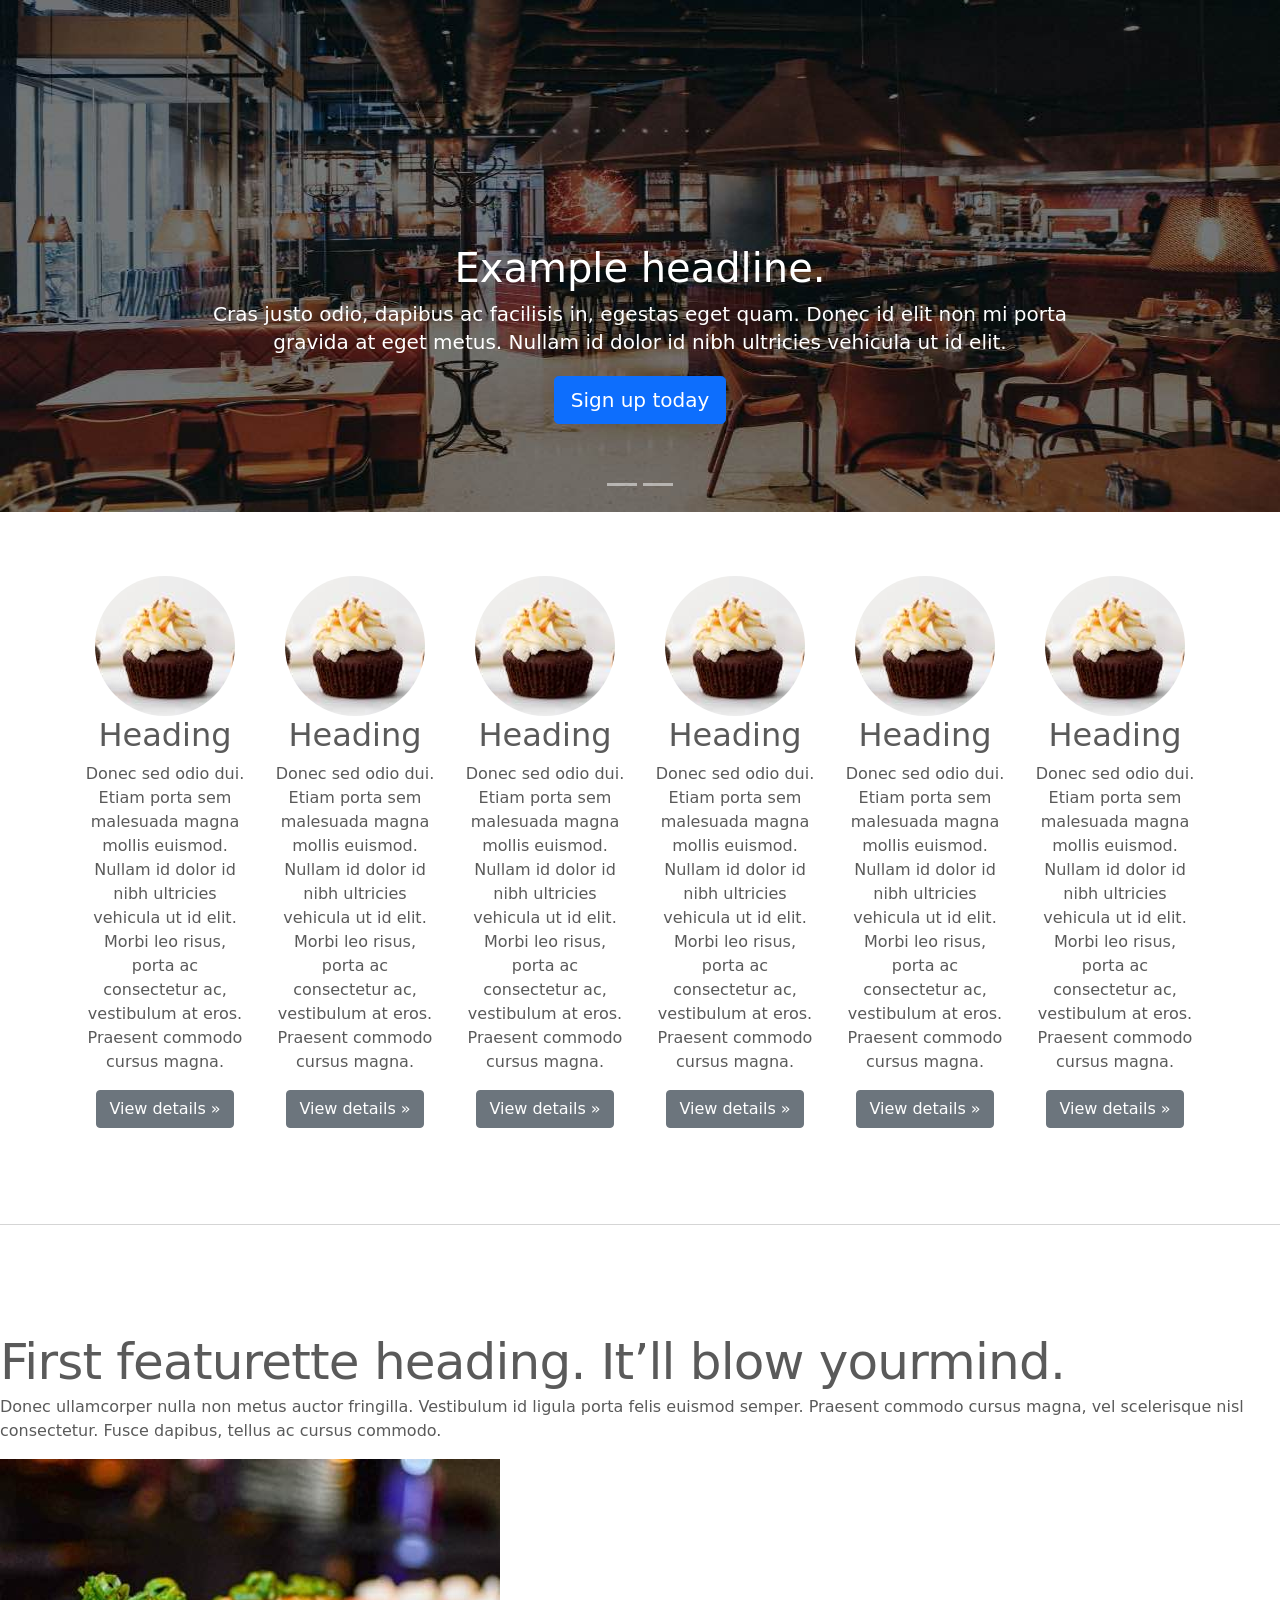
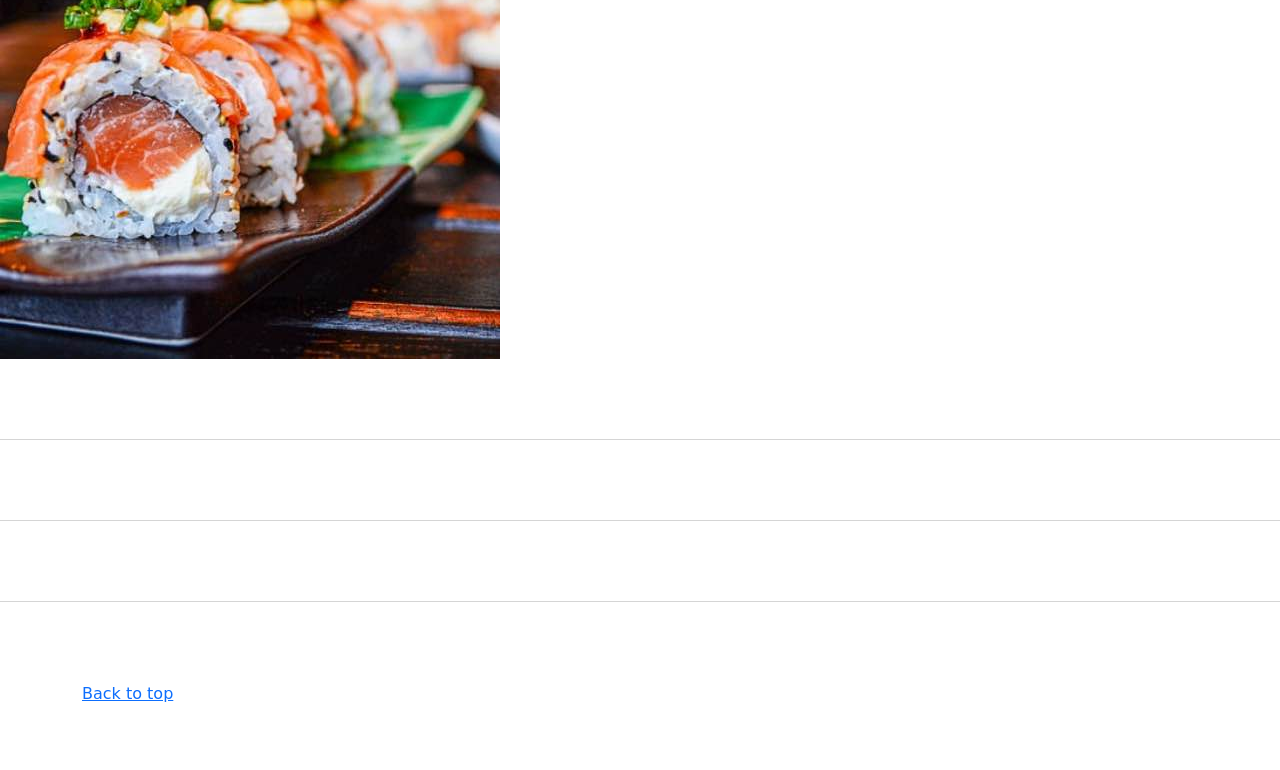
<file: kadai_005/code_for_bootstrap_practice/index_for_student.html>
<!doctype html>
<html lang="en">
  <head>
    <meta charset="utf-8">
    <meta name="viewport" content="width=device-width, initial-scale=1">
    <meta name="description" content="">
    <meta name="author" content="Mark Otto, Jacob Thornton, and Bootstrap contributors">
    <meta name="generator" content="Hugo 0.79.0">
    <title>Carousel Template · Bootstrap v5.0</title>
    <link rel="canonical" href="https://getbootstrap.com/docs/5.0/examples/carousel/">
    <!-- ************************************************ bootstrap.min.cssの読み込み -->
    <link href="dist/css/bootstrap.min.css" rel="stylesheet">
    <!-- ************************************************ carousel.cssの読み込み -->
    <link href="carousel.css" rel="stylesheet">
    <!-- ************************************************ bootstrap.bundle.min.jsの読み込み -->
    <script src="dist/js/bootstrap.bundle.min.js" defer></script>
  </head>
  <body>
    <main>
      <!-- ************************************************ カールセル開始 -->
    <div id="myCarousel" class="carousel slide" data-bs-ride="carousel">
       <ol class="carousel-indicators">
         <li data-bs-target="#carouselExampleCaptions" data-bs-slide-to="1"></li>
         <li data-bs-target="#carouselExampleCaptions" data-bs-slide-to="2"></li>
       </ol>
       <div class="carousel-inner">
         <div class="carousel-item active">
           <img src="img/top_1.jpg" alt="サンプル画像1">
           <div class="container">
             <div class="carousel-caption">
               <h1>Example headline.</h1>
               <p>Cras justo odio, dapibus ac facilisis in, egestas eget quam. Donec id elit non mi porta gravida at eget
                 metus. Nullam id dolor id nibh ultricies vehicula ut id elit.</p>
                 <p><a class="btn btn-lg btn-primary" href="#" role="button">Sign up today</a></p>
             </div>
           </div>
         </div>
       </div>
     </div>
     
      <!-- ************************************************ カールセル終了 -->
      
      <div class="container">
        <div class="row">
         <div class="col-6 col-md-2 text-center">

          <!-- start col-lg-4 -->
          <img src="img/cake.jpg" class="rounded-circle" alt="サンプル画像2">

          <h2>Heading</h2>
          <p>
           Donec sed odio dui. Etiam porta sem malesuada magna mollis 
           euismod. Nullam id dolor id nibh ultricies vehicula ut id elit. 
           Morbi leo risus, porta ac consectetur ac, vestibulum at eros. 
           Praesent commodo cursus magna.
          </p>
          <p><a class="btn btn-secondary" href="#" role="button">View details &raquo;</a></p>

         </div>
          <div class="col-6 col-md-2 text-center">

            <img src="img/cake.jpg" class="rounded-circle" alt="サンプル画像2">
            <h2>Heading</h2>
          <p>
           Donec sed odio dui. Etiam porta sem malesuada magna mollis 
           euismod. Nullam id dolor id nibh ultricies vehicula ut id elit. 
           Morbi leo risus, porta ac consectetur ac, vestibulum at eros. 
           Praesent commodo cursus magna.
          </p>
          <p><a class="btn btn-secondary" href="#" role="button">View details &raquo;</a></p>
          </div>

          <div class="col-6 col-md-2 text-center">
            <img src="img/cake.jpg" class="rounded-circle" alt="サンプル画像2">
            <h2>Heading</h2>
          <p>
           Donec sed odio dui. Etiam porta sem malesuada magna mollis 
           euismod. Nullam id dolor id nibh ultricies vehicula ut id elit. 
           Morbi leo risus, porta ac consectetur ac, vestibulum at eros. 
           Praesent commodo cursus magna.
          </p>
          <p><a class="btn btn-secondary" href="#" role="button">View details &raquo;</a></p>
          </div>

          <div class="col-6 col-md-2 text-center">
            <img src="img/cake.jpg" class="rounded-circle" alt="サンプル画像2">
            <h2>Heading</h2>
          <p>
           Donec sed odio dui. Etiam porta sem malesuada magna mollis 
           euismod. Nullam id dolor id nibh ultricies vehicula ut id elit. 
           Morbi leo risus, porta ac consectetur ac, vestibulum at eros. 
           Praesent commodo cursus magna.
          </p>
          <p><a class="btn btn-secondary" href="#" role="button">View details &raquo;</a></p>
          </div>

          <div class="col-6 col-md-2 text-center">
            <img src="img/cake.jpg" class="rounded-circle" alt="サンプル画像2">
            <h2>Heading</h2>
          <p>
           Donec sed odio dui. Etiam porta sem malesuada magna mollis 
           euismod. Nullam id dolor id nibh ultricies vehicula ut id elit. 
           Morbi leo risus, porta ac consectetur ac, vestibulum at eros. 
           Praesent commodo cursus magna.
          </p>
          <p><a class="btn btn-secondary" href="#" role="button">View details &raquo;</a></p>
          </div>

          <div class="col-6 col-md-2 text-center">
            <img src="img/cake.jpg" class="rounded-circle" alt="サンプル画像2">
            <h2>Heading</h2>
          <p>
           Donec sed odio dui. Etiam porta sem malesuada magna mollis 
           euismod. Nullam id dolor id nibh ultricies vehicula ut id elit. 
           Morbi leo risus, porta ac consectetur ac, vestibulum at eros. 
           Praesent commodo cursus magna.
          </p>
          <p><a class="btn btn-secondary" href="#" role="button">View details &raquo;</a></p>
          </div>
        </div>   
      </div>
      <!-- <div class="container marketing"> -->
      <!-- <div class="container">
        <style>
          .button-test {
            padding: 10px 30px;
            width: 300px;
            background-color: blue;
            color: white;
            text-align: center; -->
            <!-- font-weight: bold; -->
            <!-- border-radius: 5px;
            margin: 30px;
            box-shadow: 0 0 20px 0 rgba(0, 0, 0, 30%); -->
       
        <!-- </style>  -->

        <!--buttonテスト-->
        <!-- <button class="btn-secondary btn-lg shadow">ここを押す</button>
        <div class="button-test">ここを押す</div>
        <a href="" class="btn-info btn-sm shadow">ここを押す</a>

        <button type="button" class="btn btn-primary">ここを押す</button>

<button type="button" class="btn btn-secondary btn-lg">ここを押す</button>
<button type="button" class="btn btn-success btn-sm">ここを押す</button>
<button type="button" class="btn btn-outline-danger shadow">ここを押す</button>
<button type="button" class="btn btn-warning">ここを押す</button>
<button type="button" class="btn btn-outline-info btn-lg">ここを押す</button>
<button type="button" class="btn btn-light shadow">ここを押す</button>
<button type="button" class="btn btn-dark">ここを押す</button>
<button type="button" class="btn btn-outline-warning">ここを押す</button>
<button type="button" class="btn btn-link">ここを押す</button> -->

      <!-- </div> -->

        <!-- <div class="row"> -->
        <hr class="featurette-divider">
        <!-- <div class="row"> -->
        <div class="">
          <!-- <div class="col-md-7"> -->
          <div class="">
            <!-- <h2 class="featurette-heading">First featurette heading. <span class="text-muted">It’ll blow yourmind.</span> -->
            <h2 class="featurette-heading">First featurette heading. <span class="">It’ll blow yourmind.</span></h2>
            <!-- <p class="lead">Donec ullamcorper nulla non metus auctor fringilla. Vestibulum id ligula porta felis
              euismod
              semper. Praesent commodo cursus magna, vel scelerisque nisl consectetur. Fusce dapibus, tellus ac cursus
              commodo.</p> -->
            <p class="">
              Donec ullamcorper nulla non metus auctor fringilla. Vestibulum id ligula porta felis
              euismod
              semper. Praesent commodo cursus magna, vel scelerisque nisl consectetur. Fusce dapibus, tellus ac cursus
              commodo.
            </p>
          </div>
          <!-- <div class="col-md-5"> -->
          <div class="">
            <!-- <img src="img/sushi.jpg" class="img-fluid" alt=""> -->
            <img src="img/sushi.jpg" class="" alt="サンプル画像3">
          </div>
        </div>
        <hr class="featurette-divider">
        <!-- ここにもう一つ左右を反転させたものを作ります。 -->
        <hr class="featurette-divider">
        <!-- ここにもう一つ左右を反転させたものを作ります。 -->
        <hr class="featurette-divider">
        <footer class="container">
          <!-- <p class="float-end"><a href="#">Back to top</a></p> -->
          <p class=""><a href="#">Back to top</a></p>
        </footer>
      </div>
    </main>
  </body>

</html>
</file>
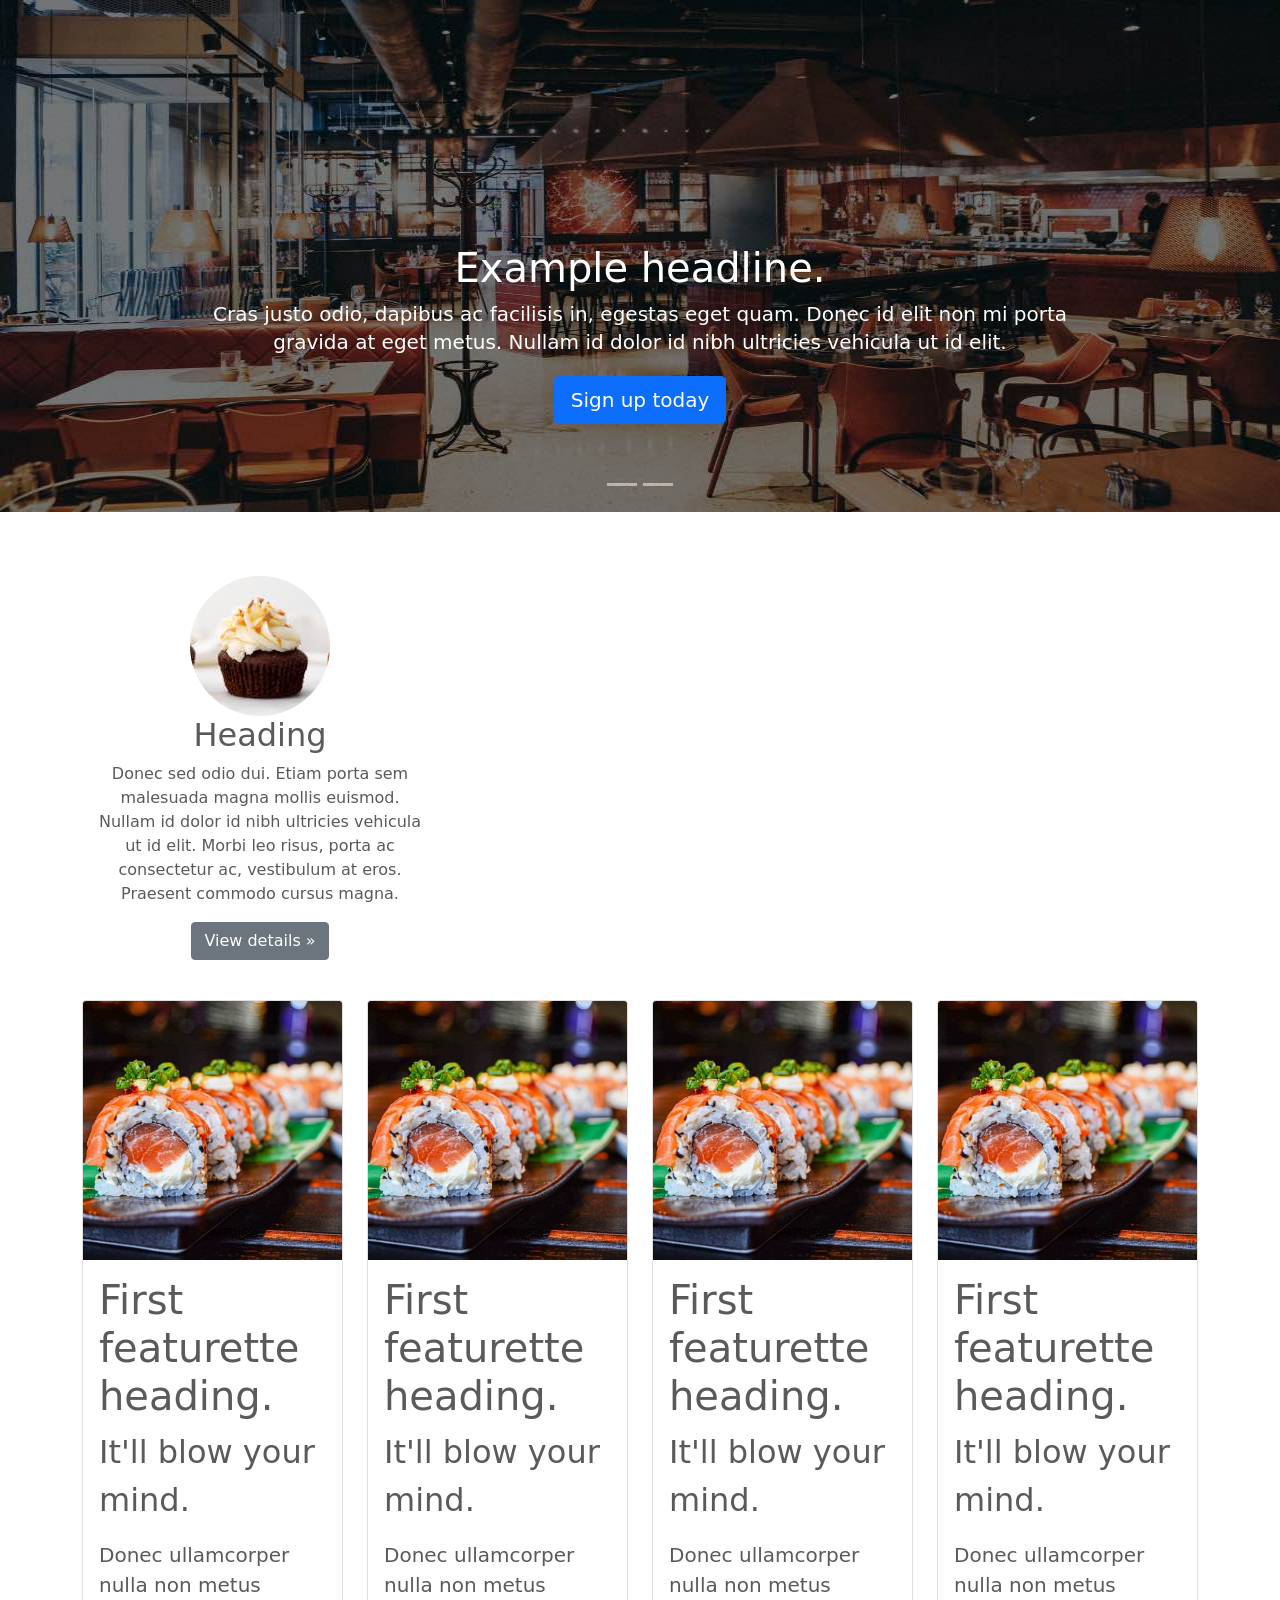
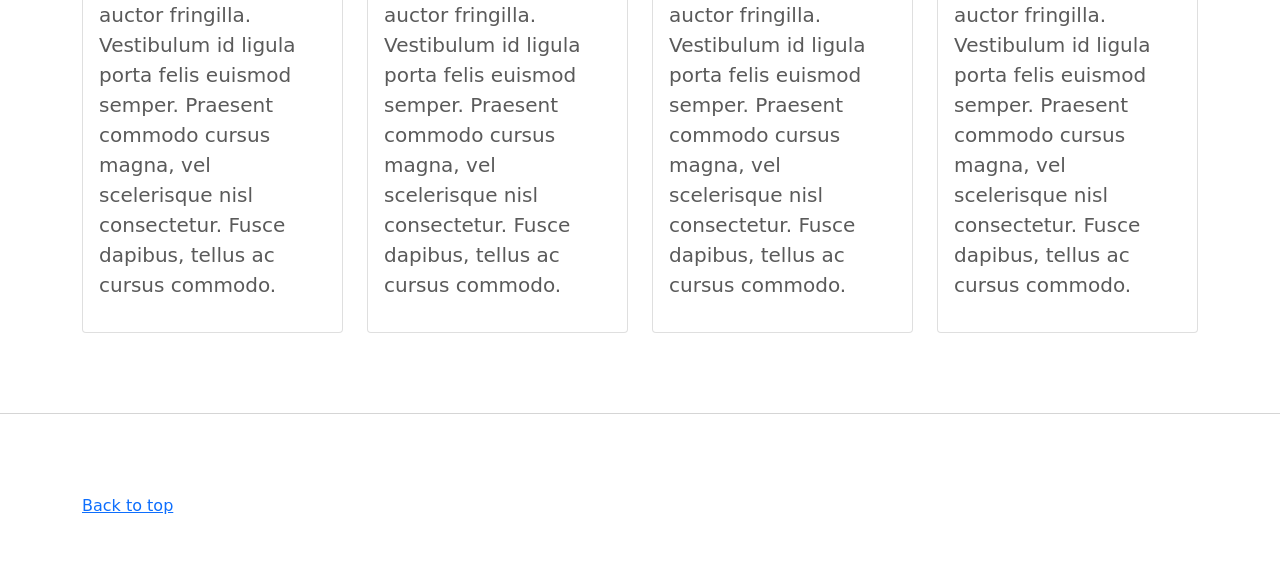
<file: kadai_006/code_for_bootstrap_practice/index_for_student.html>
<!doctype html>
<html lang="en">
  <head>
    <meta charset="utf-8">
    <meta name="viewport" content="width=device-width, initial-scale=1">
    <meta name="description" content="">
    <meta name="author" content="Mark Otto, Jacob Thornton, and Bootstrap contributors">
    <meta name="generator" content="Hugo 0.79.0">
    <title>Carousel Template · Bootstrap v5.0</title>
    <link rel="canonical" href="https://getbootstrap.com/docs/5.0/examples/carousel/">
    <!-- ************************************************ bootstrap.min.cssの読み込み -->
    <link href="dist/css/bootstrap.min.css" rel="stylesheet">
    <!-- ************************************************ carousel.cssの読み込み -->
    <link href="carousel.css" rel="stylesheet">
    <!-- ************************************************ bootstrap.bundle.min.jsの読み込み -->
    <script src="dist/js/bootstrap.bundle.min.js" defer></script>
  </head>
  <body>
    <main>
      <!-- ************************************************ カールセル開始 -->
    <div id="myCarousel" class="carousel slide" data-bs-ride="carousel">
       <ol class="carousel-indicators">
         <li data-bs-target="#carouselExampleCaptions" data-bs-slide-to="1"></li>
         <li data-bs-target="#carouselExampleCaptions" data-bs-slide-to="2"></li>
       </ol>
       <div class="carousel-inner">
         <div class="carousel-item active">
           <img src="img/top_1.jpg" alt="サンプル画像1">
           <div class="container">
             <div class="carousel-caption">
               <h1>Example headline.</h1>
               <p>Cras justo odio, dapibus ac facilisis in, egestas eget quam. Donec id elit non mi porta gravida at eget
                 metus. Nullam id dolor id nibh ultricies vehicula ut id elit.</p>
                 <p><a class="btn btn-lg btn-primary" href="#" role="button">Sign up today</a></p>
             </div>
           </div>
         </div>
       </div>
     </div>
     
      <!-- ************************************************ カールセル終了 -->
  <div class="container marketing">
       <div class="row">
         <div class="col-lg-4">
           <img src="img/cake.jpg" class="rounded-circle" alt="サンプル画像2">
           <h2>Heading</h2>
           <p>Donec sed odio dui. Etiam porta sem malesuada magna mollis euismod. Nullam id dolor id nibh ultricies
             vehicula ut id elit. Morbi leo risus, porta ac consectetur ac, vestibulum at eros. Praesent commodo cursus
             magna.</p>
           <p><a class="btn btn-secondary" href="#" role="button">View details &raquo;</a></p>
         </div>
       </div>

   <div class="row row-cols-1 row-cols-md-4 g-4"> 
  <div class="col">
    <div class="card">
      <img src="img/sushi.jpg" class="card-img-top" alt="サンプル画像3">
      <div class="card-body">
        <h2 class="fs-1">First featurette heading. </h2>
           <p class="fs-2">It'll blow your mind.</p>
           <p class="lead">Donec ullamcorper nulla non metus auctor fringilla. Vestibulum id ligula porta felis
             euismod
             semper. Praesent commodo cursus magna, vel scelerisque nisl consectetur. Fusce dapibus, tellus ac cursus
             commodo.</p>
    </div>
  </div>
  </div>

  <div class="col">
    <div class="card">
      <img src="img/sushi.jpg" class="card-img-top" alt="サンプル画像3">
      <div class="card-body">
        <h2 class="fs-1">First featurette heading. </h2>
           <p class="fs-2">It'll blow your mind.</p>
           <p class="lead">Donec ullamcorper nulla non metus auctor fringilla. Vestibulum id ligula porta felis
             euismod
             semper. Praesent commodo cursus magna, vel scelerisque nisl consectetur. Fusce dapibus, tellus ac cursus
             commodo.</p>
    </div>
  </div>
  </div>

  <div class="col">
    <div class="card">
      <img src="img/sushi.jpg" class="card-img-top" alt="サンプル画像3">
      <div class="card-body">
        <h2 class="fs-1">First featurette heading. </h2>
           <p class="fs-2">It'll blow your mind.</p>
           <p class="lead">Donec ullamcorper nulla non metus auctor fringilla. Vestibulum id ligula porta felis
             euismod
             semper. Praesent commodo cursus magna, vel scelerisque nisl consectetur. Fusce dapibus, tellus ac cursus
             commodo.</p>
      
    </div>
  </div>
  </div>
 
  <div class="col">
  <div class="card">
      <img src="img/sushi.jpg" class="card-img-top" alt="サンプル画像3">
      <div class="card-body">
        <h2 class="fs-1">First featurette heading. </h2>
           <p class="fs-2">It'll blow your mind.</p>
           <p class="lead">Donec ullamcorper nulla non metus auctor fringilla. Vestibulum id ligula porta felis
             euismod
             semper. Praesent commodo cursus magna, vel scelerisque nisl consectetur. Fusce dapibus, tellus ac cursus
             commodo.</p>
      </div>
    </div>
  </div>
</div>
</div>
     
      <hr class="featurette-divider">
        <footer class="container">
          <!-- <p class="float-end"><a href="#">Back to top</a></p> -->
          <p class=""><a href="#">Back to top</a></p>
        </footer>
      </div>
    </main>
  </body>

</html>
</file>
<file: kadai_015/stylesheet/style.css>
/*  共通 */
html,
body {
  overflowx: hidden;
}

body {
  color: #000000;
  fontfamily: 'Noto Sans JP', sansserif;
  paddingbottom: 0;

}

p {
  lineheight: 2.0em;
  fontweight: 100;
  fontstyle: normal;
  fontsize: 14px;

}

.section_title {
  font-size: 36px;
  font-weight: 600;
}

.section_title::after {
  display: block;
  font-size: 14px;
  font-weight: 400;
  padding: 16px 0 16px;
  width: 100px;
  border-bottom: solid 1px #000000;
}


/*  ナビゲーションバー */
navbar_brand_logo {

  width: 32px;
  height: 32px;

  display: inline-block;

  margin-right: 15px;

}

.my_navbar_brand,
.my_nav_link{

  font-size: 16px;

  font-family: 'Lora', serif;

  color: #000000 !important;

}

./* Bootstrapのボタンに初期設定されている周囲のborder（枠線）を消す */
.navbar-toggler {
  padding: 0 !important;
  border: none;
}

/* ハンバーガーボタンがチェック状態である（押されている）とき、閉じるボタン（×）を表示する */
#hamburger_btn_check:checked~.hamburger_btn .btn_close {
  display: block;
}

/* ハンバーガーボタンがチェック状態である（押されている）とき、ハンバーガーボタンを表示しない */
#hamburger_btn_check:checked~.hamburger_btn .btn_open {
  display: none;
}

/* 最初に表示した時は、閉じるボタン（×）は表示しない */
.btn_close {
  display: none;
}

/* ハンバーガーボタンが押されているかを判断するためのチェックボックスは隠す */
#hamburger_btn_check {
  display: none;
}




/*  カールセル */
.my_carousel_caption {
  
  /* フォントサイズ52px */
  font-size: 52px;

  /* 上下に余白追加 */
  padding-top: 1.25rem;
  padding-bottom: 1.25rem;

  /* フォント色は白色 */
  color: #fff;

  /* テキスト中央揃え */
  text-align: center;
  font-family: 'Lora', serif;
  line-height: 1.5em;
}

/* 疑似要素でアイコンを配置。前に配置しています */
.my_carousel_caption::before {
  content: url(../img/logoSymbol_White.png);
  display: block;
}

@media screen and (max-width:375px) {
  .my_carousel_caption {

    /* フォントサイズを27pxにする */
    font-size: 27px;
  }
}

.carousel-item {	
height: 32rem;	
}
.carousel-item>img {
  position: absolute;
  top: 0;
  left: 0;
  min-width: 100%;

  height: 32rem;
}

/*  アバウト */
.about::after {
  content: "私たちについて";
}

.about_us_bg {
  background-color: #FFE6A5;
}


/*  ギャラリー */
.gallery::after{
  content: "ギャラリー";
  margin: 0 auto 0;
}




/*  メニュー */
.menu::after {
  content:"メニュー";
  margin: 0 auto 0;
}
.menu_title {
  font-size: 18px;
  font-weight: 600;
  font-stile: normal;
}

.menu_price{
  font-size: 20px;
  font-weight: 400;
  font-family: 'Lora', serif;
}



/*  レビュー */
.review_wrapper{
  background-image:url(../img/background-reviews.jpg);
  background-repeat: no-repeat;
  background-size: cover;
}
.review::after {
  content: "お客様の声";
  margin: 0 auto 0;
  border-bottom: solid 1px #FFFFFF;
}
.h_420 {
  height: 420px;
  position: relative;
}

.reviewer_img{
  width: 48px;
  height: 48px;

  border-radius: 50%;
  margin-right: 16px;
}

.star_img{
  width: 25px;
  height: 25px;
}

.fix_bottom{
  position: absolute;
  width: 80px;
  height: 44px;
  left: 24px;
  bottom: 24px;
}


/* シェフ */
.section_title {
  font-size: 36px;

  font-weight: 600;
}
.chef::after {
  content:"シェフ";
}

.section_title::after {
  display: block;
  font-size: 14px;
  font-weight: 400;
  padding:16px 0 16px;
  width: 100px;
  border-bottom: solid 1px #000000;
}
 .chef_us_bg {
   background-color: #fdf5e6;
 }

/*  アクセス */
.access::after {
  content:"アクセス";
  margin: 0 auto 0;
}



/*  フッター */
#footer {
  background-color: #FAFAFA;
}
.copy_right {
  font-size: 14px;

  position: absolute;

  bottom: 1rem;
  left: 12px;
  display: flex;
}
.copy_right>p{
  margin-right: 5rem;
  margin-bottom: 0;
}

.copy_right>img.sns_img {
  height: 24px;
  width: 24px;

margin-right: 10px;
margin-top: 0;
}

.restaurant_info p {
  font-weight: 400;
  line-height: 1.5;
  font-size: 16px;
}

.restaurant_info img{
  width: 20px;
  height: 20px;
  margin-right: 10px;
  line-height: 1.5;
  margin-top: auto;
}

.footer_brand_logo {
  width: 64px;
  height: 64px;
  display: inline-block;
  margin-right: 15px;
}

.footer_text {
  font-size: 24px;
  font-family: 'Lora', serif;
}

@media screen and (max-width: 991px) {
  .footer_text,
  .copy_right{
    margin-top: 2rem;
    text-align: center;
    position: relative;
  }

  .copy_right>p,img {
    margin-right: 1rem;
    font-size: 14px;
    margin: 0;
    line-height: 35px;
  }
}
</file>
<file: kadai_003/code_for_bootstrap_practice/carousel.css>
/* ----------------------------------------------- 全体の文字色修正と下部の余白の調整 */
body {
  /* padding-top: 3rem; */
  padding-bottom: 3rem;
  color: #5a5a5a;
}

/* ----------------------------------------------- カルーセルのカスタマイズ */
.carousel {
  margin-bottom: 4rem;
}

.carousel-caption {
  bottom: 3rem;
  z-index: 10;
}

.carousel-item {
  height: 32rem;
}

.carousel-item > img {
  position: absolute;
  top: 0;
  left: 0;
  min-width: 100%;
  height: 32rem;
}

/* ----------------------------------------------- マーケティングコンテンツ */
.marketing .col-lg-4 {
  margin-bottom: 1.5rem;
  text-align: center;
}

.marketing h2 {
  font-weight: 400;
}

/* rtl:begin:ignore */
.marketing .col-lg-4 p {
  margin-right: .75rem;
  margin-left: .75rem;
}

/* rtl:end:ignore */

/* ----------------------------------------------- フィーチャーレット */
.featurette-divider {
  margin: 5rem 0;
  /* Space out the Bootstrap <hr> more */
}

.featurette-heading {
  font-weight: 300;
  line-height: 1;
  /* rtl:remove */
  letter-spacing: -.05rem;
}

/* ----------------------------------------------- レスポンシブデザイン */
@media (min-width: 40em) {
  .carousel-caption p {
    margin-bottom: 1.25rem;
    font-size: 1.25rem;
    line-height: 1.4;
  }

  .featurette-heading {
    font-size: 50px;
  }
}

@media (min-width: 62em) {
  .featurette-heading {
    margin-top: 7rem;
  }
}
</file>
<file: kadai_004/code_for_bootstrap_practice/carousel.css>
/* ----------------------------------------------- 全体の文字色修正と下部の余白の調整 */
body {
  /* padding-top: 3rem; */
  padding-bottom: 3rem;
  color: #5a5a5a;
}

/* ----------------------------------------------- カルーセルのカスタマイズ */
.carousel {
  margin-bottom: 4rem;
}

.carousel-caption {
  bottom: 3rem;
  z-index: 10;
}

.carousel-item {
  height: 32rem;
}

.carousel-item > img {
  position: absolute;
  top: 0;
  left: 0;
  min-width: 100%;
  height: 32rem;
}

/* ----------------------------------------------- マーケティングコンテンツ */
.marketing .col-lg-4 {
  margin-bottom: 1.5rem;
  text-align: center;
}

.marketing h2 {
  font-weight: 400;
}

/* rtl:begin:ignore */
.marketing .col-lg-4 p {
  margin-right: .75rem;
  margin-left: .75rem;
}

/* rtl:end:ignore */

/* ----------------------------------------------- フィーチャーレット */
.featurette-divider {
  margin: 5rem 0;
  /* Space out the Bootstrap <hr> more */
}

.featurette-heading {
  font-weight: 300;
  line-height: 1;
  /* rtl:remove */
  letter-spacing: -.05rem;
}

/* ----------------------------------------------- レスポンシブデザイン */
@media (min-width: 40em) {
  .carousel-caption p {
    margin-bottom: 1.25rem;
    font-size: 1.25rem;
    line-height: 1.4;
  }

  .featurette-heading {
    font-size: 50px;
  }
}

@media (min-width: 62em) {
  .featurette-heading {
    margin-top: 7rem;
  }
}
</file>
<file: kadai_005/code_for_bootstrap_practice/carousel.css>
/* ----------------------------------------------- 全体の文字色修正と下部の余白の調整 */
body {
  /* padding-top: 3rem; */
  padding-bottom: 3rem;
  color: #5a5a5a;
}

/* ----------------------------------------------- カルーセルのカスタマイズ */
.carousel {
  margin-bottom: 4rem;
}

.carousel-caption {
  bottom: 3rem;
  z-index: 10;
}

.carousel-item {
  height: 32rem;
}

.carousel-item > img {
  position: absolute;
  top: 0;
  left: 0;
  min-width: 100%;
  height: 32rem;
}

/* ----------------------------------------------- マーケティングコンテンツ */
.marketing .col-lg-4 {
  margin-bottom: 1.5rem;
  text-align: center;
}

.marketing h2 {
  font-weight: 400;
}

/* rtl:begin:ignore */
.marketing .col-lg-4 p {
  margin-right: .75rem;
  margin-left: .75rem;
}

/* rtl:end:ignore */

/* ----------------------------------------------- フィーチャーレット */
.featurette-divider {
  margin: 5rem 0;
  /* Space out the Bootstrap <hr> more */
}

.featurette-heading {
  font-weight: 300;
  line-height: 1;
  /* rtl:remove */
  letter-spacing: -.05rem;
}

/* ----------------------------------------------- レスポンシブデザイン */
@media (min-width: 40em) {
  .carousel-caption p {
    margin-bottom: 1.25rem;
    font-size: 1.25rem;
    line-height: 1.4;
  }

  .featurette-heading {
    font-size: 50px;
  }
}

@media (min-width: 62em) {
  .featurette-heading {
    margin-top: 7rem;
  }
}
</file>
<file: kadai_006/code_for_bootstrap_practice/carousel.css>
/* ----------------------------------------------- 全体の文字色修正と下部の余白の調整 */
body {
  /* padding-top: 3rem; */
  padding-bottom: 3rem;
  color: #5a5a5a;
}

/* ----------------------------------------------- カルーセルのカスタマイズ */
.carousel {
  margin-bottom: 4rem;
}

.carousel-caption {
  bottom: 3rem;
  z-index: 10;
}

.carousel-item {
  height: 32rem;
}

.carousel-item > img {
  position: absolute;
  top: 0;
  left: 0;
  min-width: 100%;
  height: 32rem;
}

/* ----------------------------------------------- マーケティングコンテンツ */
.marketing .col-lg-4 {
  margin-bottom: 1.5rem;
  text-align: center;
}

.marketing h2 {
  font-weight: 400;
}

/* rtl:begin:ignore */
.marketing .col-lg-4 p {
  margin-right: .75rem;
  margin-left: .75rem;
}

/* rtl:end:ignore */

/* ----------------------------------------------- フィーチャーレット */
.featurette-divider {
  margin: 5rem 0;
  /* Space out the Bootstrap <hr> more */
}

.featurette-heading {
  font-weight: 300;
  line-height: 1;
  /* rtl:remove */
  letter-spacing: -.05rem;
}

/* ----------------------------------------------- レスポンシブデザイン */
@media (min-width: 40em) {
  .carousel-caption p {
    margin-bottom: 1.25rem;
    font-size: 1.25rem;
    line-height: 1.4;
  }

  .featurette-heading {
    font-size: 50px;
  }
}

@media (min-width: 62em) {
  .featurette-heading {
    margin-top: 7rem;
  }
}
</file>
